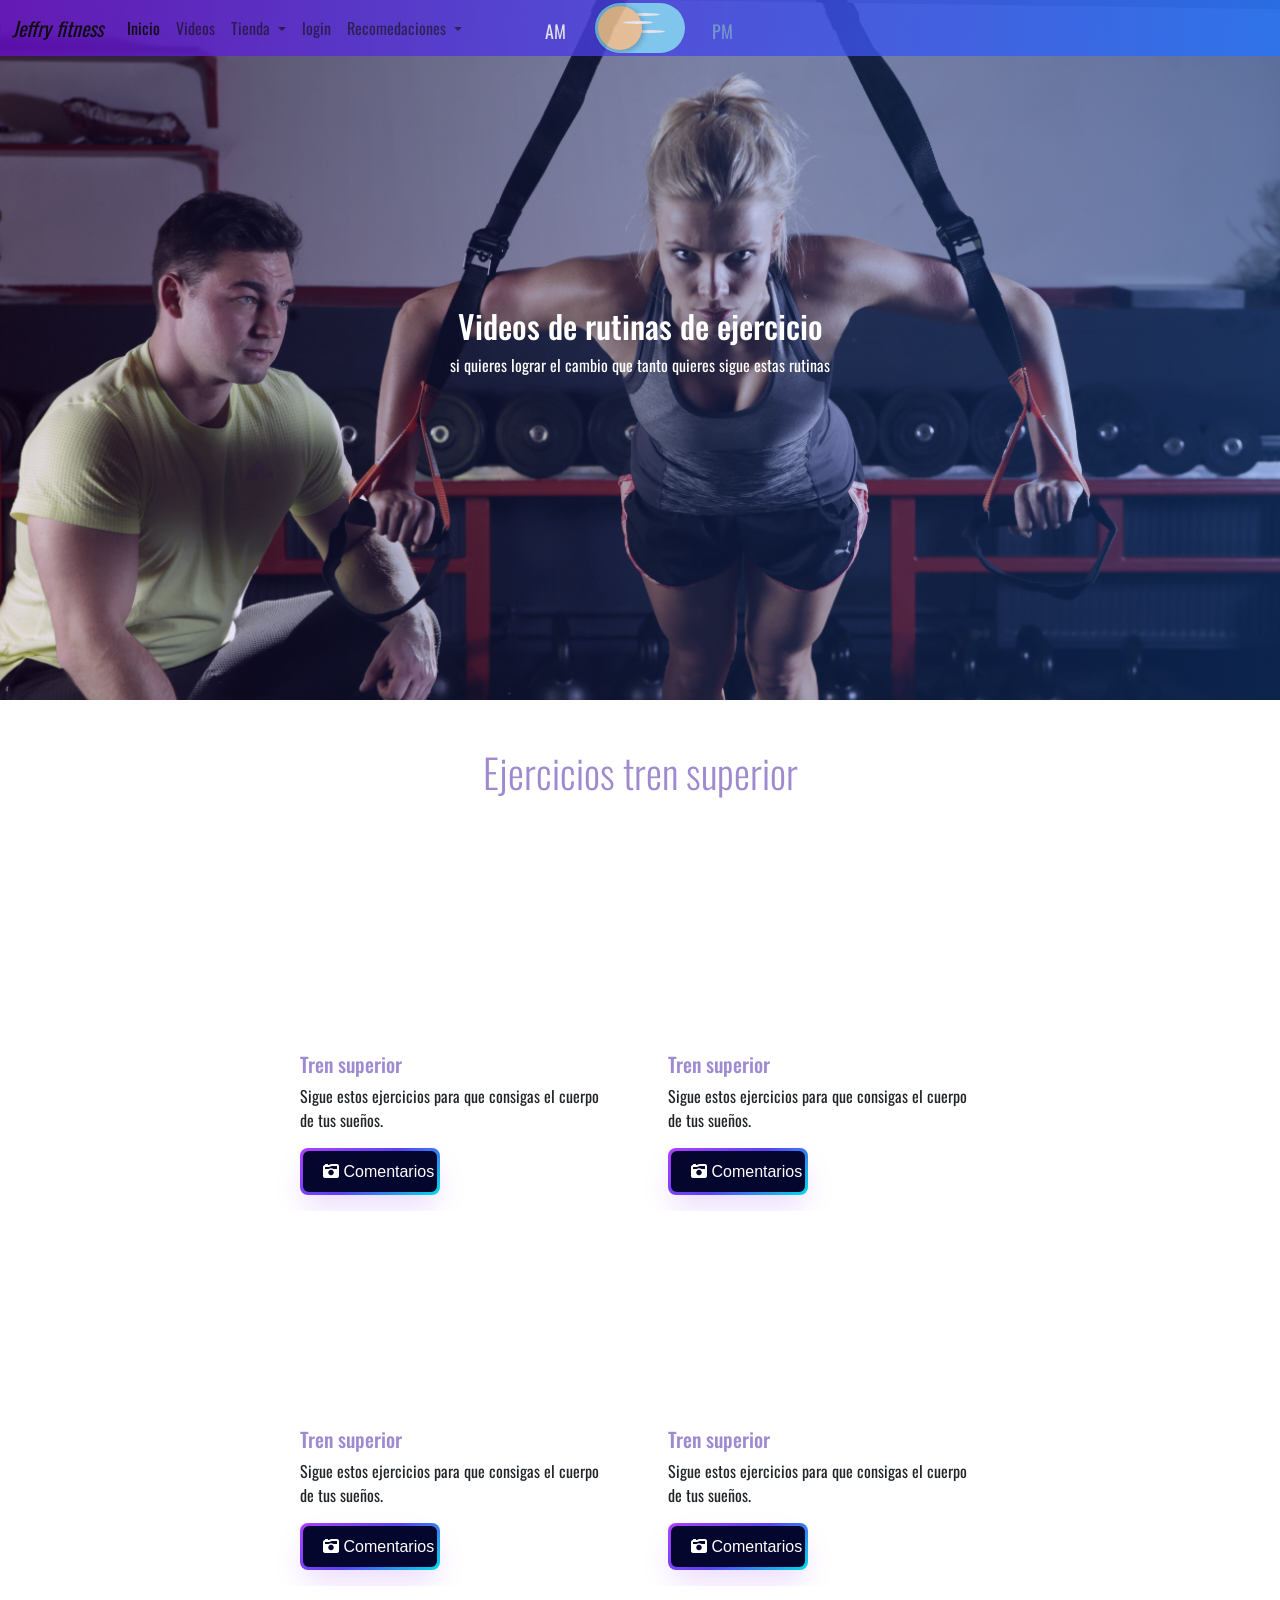
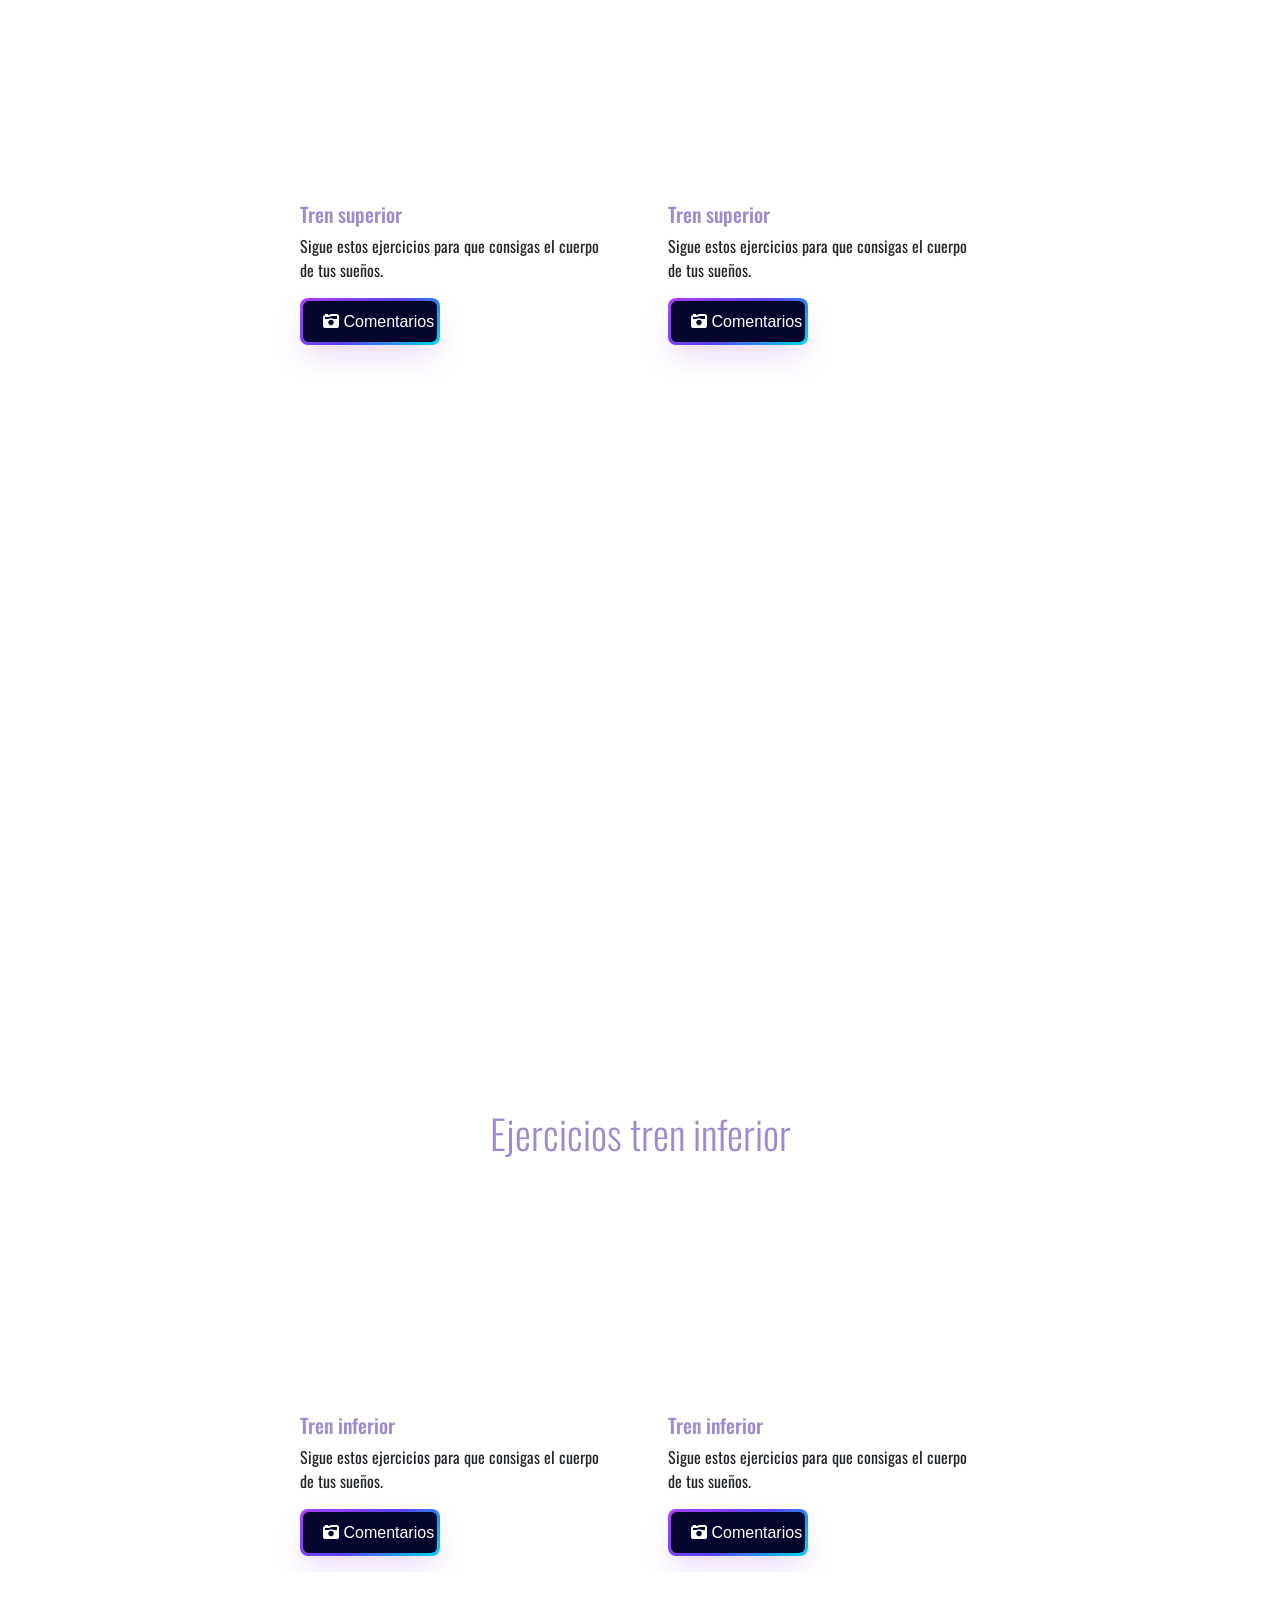
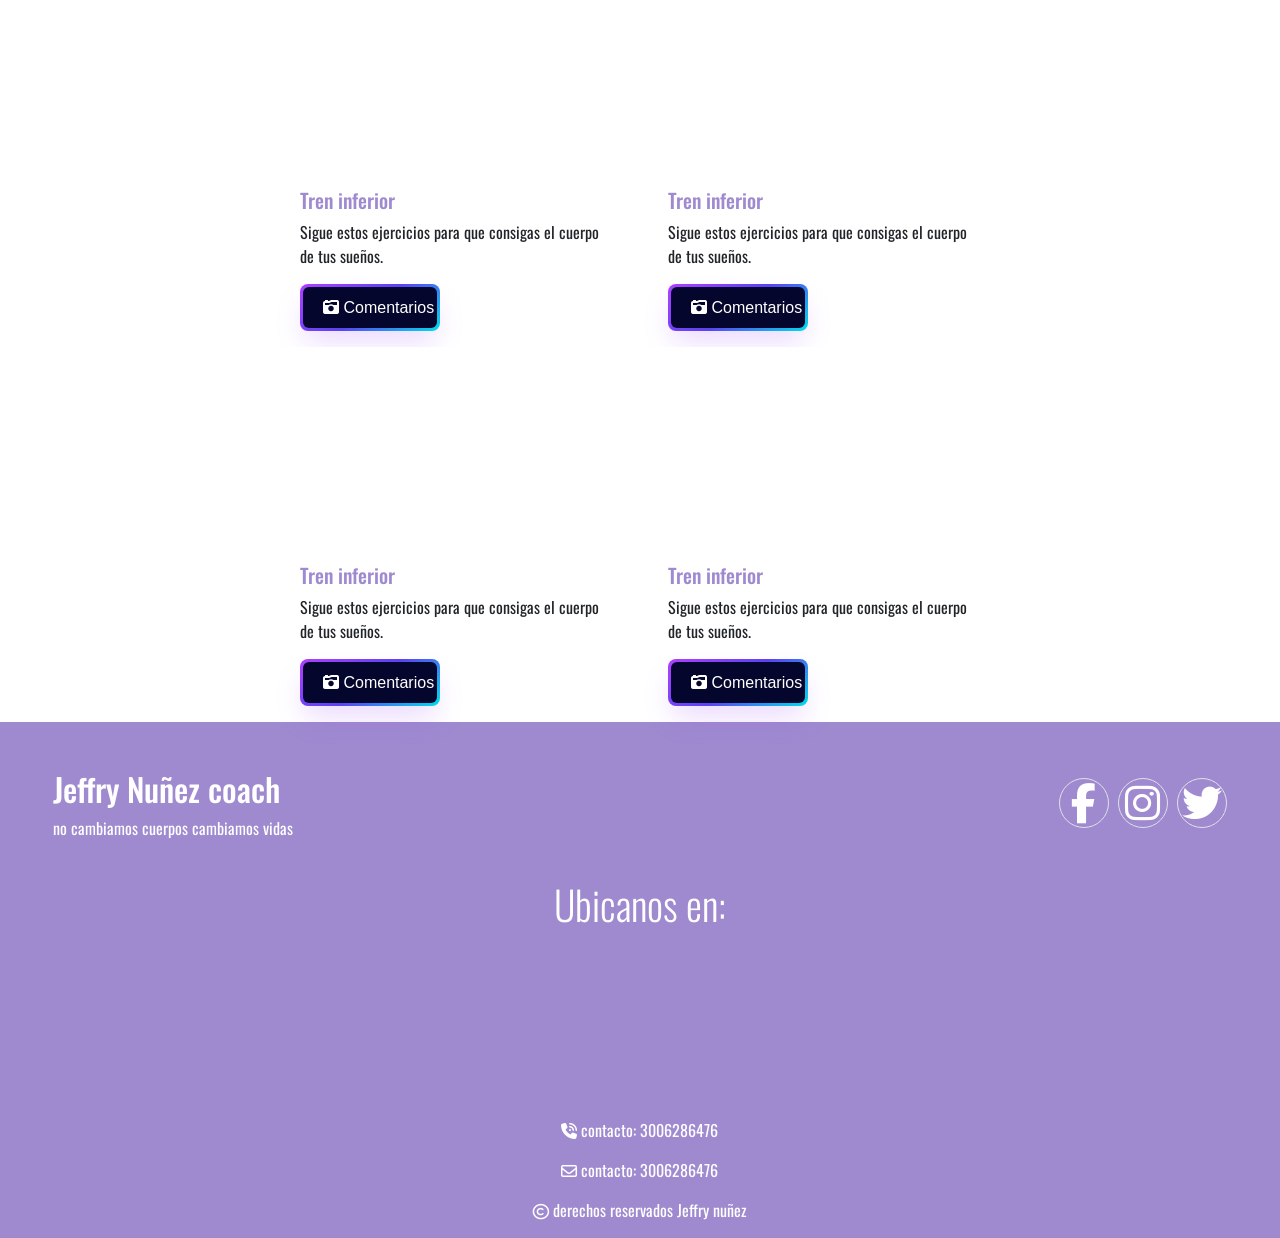
<file: P_videos.html>
<!doctype html>
<html lang="en">
  <head>
    <meta charset="utf-8">
    <meta name="viewport" content="width=device-width, initial-scale=1">
    <title>Jeffry fitness</title>
    <link href="https://cdn.jsdelivr.net/npm/bootstrap@5.2.2/dist/css/bootstrap.min.css" rel="stylesheet" integrity="sha384-Zenh87qX5JnK2Jl0vWa8Ck2rdkQ2Bzep5IDxbcnCeuOxjzrPF/et3URy9Bv1WTRi" crossorigin="anonymous">
    <link rel="stylesheet" href="css/misestilos.css">
    <link href="https://fonts.googleapis.com/css2?family=Open+Sans:wght@300;400;700&family=Oswald:wght@200;300;400&display=swap" rel="stylesheet">
    <link rel="stylesheet" href="https://cdnjs.cloudflare.com/ajax/libs/font-awesome/6.2.0/css/all.min.css" integrity="sha512-xh6O/CkQoPOWDdYTDqeRdPCVd1SpvCA9XXcUnZS2FmJNp1coAFzvtCN9BmamE+4aHK8yyUHUSCcJHgXloTyT2A==" crossorigin="anonymous" referrerpolicy="no-referrer" />
    <link rel="icon" href="img/icon/icons8-gym-64.png">
    <link rel="stylesheet" href="https://cdnjs.cloudflare.com/ajax/libs/animate.css/4.1.1/animate.min.css">
  </head>
  <body onload="hola();">
    <div class="contenerdor_loader" id="#hola1">
      <div class="position-absolute top-50 start-50 translate-middle">
        <div role="status">
          <img class="ms-4 rotar" src="img/icon/dumbbell (1).png" alt="">
        </div>
        <h2 class="colorblanco pt-3">Cargando...</h2>
      </div>
    </div>
    <nav class="navbar navbar-expand-lg bg-light navFijo">
      <div class="container-fluid">
        <a class="navbar-brand" href="#"><i>Jeffry fitness</i></a>
        <button class="navbar-toggler" type="button" data-bs-toggle="collapse" data-bs-target="#navbarNav" aria-controls="navbarNav" aria-expanded="false" aria-label="Toggle navigation">
          <span class="navbar-toggler-icon"></span>
        </button>
        <div class="collapse navbar-collapse" id="navbarNav">
          <ul class="navbar-nav">
            <li class="nav-item">
              <a class="nav-link active" aria-current="page" href="index.html">Inicio</a>
            </li>
            <li class="nav-item">
              <a class="nav-link" href="P_videos.html">Videos</a>
            </li>
            <li class="nav-item">
              <li class="nav-item dropdown">
                <a class="nav-link dropdown-toggle" href="#" id="navbarDropdownMenuLink" role="button" data-bs-toggle="dropdown" aria-expanded="false">
                  Tienda
                </a>
                <ul class="dropdown-menu fondoCompra mt-2" aria-labelledby="navbarDropdownMenuLink">
                  <li><a type="button" class="btn colorblanco" href="tienda.html">Accesorios</a></li>
                  <li><a type="button" class="btn colorblanco" href="suscripciones.html">Suscripciones</a></li>
                </ul>
              </li>
            </li>
            <li class="nav-item">
              <a class="nav-link" href="login.html">login</a>
            </li>
            <li class="nav-item">
              <li class="nav-item dropdown">
                <a class="nav-link dropdown-toggle" href="#" id="navbarDropdownMenuLink" role="button" data-bs-toggle="dropdown" aria-expanded="false">
                  Recomedaciones
                </a>
                <ul class="dropdown-menu fondoCompra mt-2" aria-labelledby="navbarDropdownMenuLink">
                  <li><button type="button" class="btn colorblanco" id="liveToastBtn">recomendacion 1</button></li>
                  <li><button type="button" class="btn colorblanco" id="liveToastBtn2">recomendacion 2</button></li>
                  <li><button type="button" class="btn colorblanco" id="liveToastBtn3">recomendacion 3</button></li>
                </ul>
              </li>
              <div class="toast-container position-fixed bottom-0 end-0 p-3">
                <div id="liveToast" class="toast" role="alert" aria-live="assertive" aria-atomic="true">
                  <div class="toast-header">
                    <img src="img/icon/dumbbell.png" class="rounded me-2" alt="...">
                    <strong class="me-auto">Haga Ejercicio</strong>
                    <small>El ejercicio alarga tu vida</small>
                    <button type="button" class="btn-close" data-bs-dismiss="toast" aria-label="Close"></button>
                  </div>
                  <div class="toast-body">
                    Si quieres tener el cuerpo de tus sueños haz ejercicios
                  </div>
                </div>
              </div>
              <div class="toast-container position-fixed bottom-0 end-0 p-3">
                <div id="liveToast2" class="toast" role="alert" aria-live="assertive" aria-atomic="true">
                  <div class="toast-header">
                    <img src="img/icon/athlete.png" class="rounded me-2" alt="...">
                    <strong class="me-auto">Aerobicos</strong>
                    <small>Son muy buenos ejercicios</small>
                    <button type="button" class="btn-close" data-bs-dismiss="toast" aria-label="Close"></button>
                  </div>
                  <div class="toast-body">
                    Mejora la resistencia y reduce los infartos
                  </div>
                </div>
              </div>
              <div class="toast-container position-fixed bottom-0 end-0 p-3">
                <div id="liveToast3" class="toast" role="alert" aria-live="assertive" aria-atomic="true">
                  <div class="toast-header">
                    <img src="img/icon/weightlifter.png" class="rounded me-2" alt="...">
                    <strong class="me-auto">Cargas pesadas</strong>
                    <small>Mejora los musculos</small>
                    <button type="button" class="btn-close" data-bs-dismiss="toast" aria-label="Close"></button>
                  </div>
                  <div class="toast-body">
                    hace que el musculo se desgarre y despues se recupere
                  </div>
                </div>
              </div>
            </li>
          </ul>
        </div>
      </div>
      <div class="toggleWrapper">
        <input type="checkbox" class="dn" id="dn">
        <label for="dn" class="toggle">
            <span class="toggle__handler">
                <span class="crater crater--1"></span>
                <span class="crater crater--2"></span>
                <span class="crater crater--3"></span>
            </span>
            <span class="star star--1"></span>
            <span class="star star--2"></span>
            <span class="star star--3"></span>
            <span class="star star--4"></span>
            <span class="star star--5"></span>
            <span class="star star--6"></span>
        </label>
    </div>
    </nav>
    <div class="header_videos position-relative ">
        <div class="position-absolute top-50 start-50 translate-middle text-center">
            <h2>Videos de rutinas de ejercicio</h2>
            <p>si quieres lograr el cambio que tanto quieres sigue estas rutinas</p>
        </div>
    </div>
    <br>
    <br>
    <div class=" col-lg-12 col-md-12 col-sm-12">
      <h2 class="subtitulo">Ejercicios tren superior</h2>
    </div>
    <div class="row col-lg-10 col-md-10 col-sm-10 d-flex justify-content-center mx-auto">
      <div class="card col col-lg-4 col-md-6 col-6 sinBordes cartas" id="#cardnegro" >
        <iframe class="videosAlto rounded" src="https://www.youtube.com/embed/g0mkYrRftd4" title="YouTube video player" frameborder="0" allow="accelerometer; autoplay; clipboard-write; encrypted-media; gyroscope; picture-in-picture" allowfullscreen></iframe>
        <div class="card-body">
              <h5 class="card-title sudtitulo_n">Tren superior</h5>
              <p class="card-text">Sigue estos ejercicios para que consigas el cuerpo de tus sueños.</p>
              <button type="button" class="button" data-bs-toggle="modal" data-bs-target="#exampleModal" data-bs-whatever="@mdo"><span class="text Button"><i class="fa-solid fa-camera-retro"></i> Comentarios</span>
              </div>
      </div>
      <div class="card col col-lg-4 col-md-6 col-12  sinBordes cartas" id="#cardnegro1" >
        <iframe class="videosAlto rounded" src="https://www.youtube.com/embed/kBPpl7-q2I8" title="YouTube video player" frameborder="0" allow="accelerometer; autoplay; clipboard-write; encrypted-media; gyroscope; picture-in-picture" allowfullscreen></iframe>
        <div class="card-body">
              <h5 class="card-title sudtitulo_n">Tren superior</h5>
              <p class="card-text">Sigue estos ejercicios para que consigas el cuerpo de tus sueños.</p>
              <button type="button" class="button" data-bs-toggle="modal" data-bs-target="#exampleModal" data-bs-whatever="@mdo"><span class="text Button"><i class="fa-solid fa-camera-retro"></i> Comentarios</span>
              </div>
      </div>
      <div class="card col col-lg-4 col-md-6 col-6 sinBordes cartas"id="#cardnegro2" >
        <iframe class="videosAlto rounded" src="https://www.youtube.com/embed/R-d_tPB_NOE" title="YouTube video player" frameborder="0" allow="accelerometer; autoplay; clipboard-write; encrypted-media; gyroscope; picture-in-picture" allowfullscreen></iframe>
        <div class="card-body">
              <h5 class="card-title sudtitulo_n">Tren superior</h5>
              <p class="card-text">Sigue estos ejercicios para que consigas el cuerpo de tus sueños.</p>
              <button type="button" class="button" data-bs-toggle="modal" data-bs-target="#exampleModal" data-bs-whatever="@mdo"><span class="text Button"><i class="fa-solid fa-camera-retro"></i> Comentarios</span>
              </div>
      </div>
      <div class="card col col-lg-4 col-md-6 col-6 sinBordes cartas" id="#cardnegro3" >
        <iframe class="videosAlto rounded" src="https://www.youtube.com/embed/5xayoZbs9Aw" title="YouTube video player" frameborder="0" allow="accelerometer; autoplay; clipboard-write; encrypted-media; gyroscope; picture-in-picture" allowfullscreen></iframe>
        <div class="card-body">
              <h5 class="card-title sudtitulo_n">Tren superior</h5>
              <p class="card-text">Sigue estos ejercicios para que consigas el cuerpo de tus sueños.</p>
              <button type="button" class="button" data-bs-toggle="modal" data-bs-target="#exampleModal" data-bs-whatever="@mdo"><span class="text Button"><i class="fa-solid fa-camera-retro"></i> Comentarios</span>
              </div>
      </div>
      <div class="card col col-lg-4 col-md-6 col-6  sinBordes cartas" id="#cardnegro4" >
        <iframe class="videosAlto rounded" src="https://www.youtube.com/embed/5KFip7TxOiw" title="YouTube video player" frameborder="0" allow="accelerometer; autoplay; clipboard-write; encrypted-media; gyroscope; picture-in-picture" allowfullscreen></iframe>
        <div class="card-body">
              <h5 class="card-title sudtitulo_n">Tren superior</h5>
              <p class="card-text">Sigue estos ejercicios para que consigas el cuerpo de tus sueños.</p>
              <button type="button" class="button" data-bs-toggle="modal" data-bs-target="#exampleModal" data-bs-whatever="@mdo"><span class="text Button"><i class="fa-solid fa-camera-retro"></i> Comentarios</span>
              </div>
      </div>
      <div class="card col col-lg-4 col-md-6 col-6  sinBordes cartas" id="#cardnegro5" >
        <iframe class="videosAlto rounded" src="https://www.youtube.com/embed/F_YFl4L6t14" title="YouTube video player" frameborder="0" allow="accelerometer; autoplay; clipboard-write; encrypted-media; gyroscope; picture-in-picture" allowfullscreen></iframe>
        <div class="card-body">
              <h5 class="card-title sudtitulo_n">Tren superior</h5>
              <p class="card-text">Sigue estos ejercicios para que consigas el cuerpo de tus sueños.</p>
              <button type="button" class="button" data-bs-toggle="modal" data-bs-target="#exampleModal" data-bs-whatever="@mdo"><span class="text Button"><i class="fa-solid fa-camera-retro"></i> Comentarios</span>
              </div>
      </div>
    </div>
    <div class="header_videos2 position-relative ">
        <div class="position-absolute top-50 start-50 translate-middle ">
            <h2>Videos de rutinas de ejercicio</h2>
            <p>si quieres lograr el cambio que tanto quieres sigue estas rutinas</p>
        </div>
    </div>
    <br>
    <br>
    <div class=" col-lg-12 col-md-12 col-sm-12">
      <h2 class="subtitulo">Ejercicios tren inferior</h2>
    </div>
    <div class="row col-lg-10 col-md-10 col-sm-10 d-flex justify-content-center mx-auto">
      <div class="card col col-lg-4 col-md-6 col-6 sinBordes cartas" id="#cardnegro6" >
        <iframe class="videosAlto rounded" src="https://www.youtube.com/embed/AAmqVQujJYc" title="YouTube video player" frameborder="0" allow="accelerometer; autoplay; clipboard-write; encrypted-media; gyroscope; picture-in-picture" allowfullscreen></iframe>
        <div class="card-body">
              <h5 class="card-title sudtitulo_n">Tren inferior</h5>
              <p class="card-text">Sigue estos ejercicios para que consigas el cuerpo de tus sueños.</p>
              <button type="button" class="button" data-bs-toggle="modal" data-bs-target="#exampleModal" data-bs-whatever="@mdo"><span class="text Button"><i class="fa-solid fa-camera-retro"></i> Comentarios</span>
            </div>
      </div>
      <div class="card col col-lg-4 col-md-6 col-12  sinBordes cartas" id="#cardnegro7" >
        <iframe class="videosAlto rounded" src="https://www.youtube.com/embed/qR6qa9_4Xj0" title="YouTube video player" frameborder="0" allow="accelerometer; autoplay; clipboard-write; encrypted-media; gyroscope; picture-in-picture" allowfullscreen></iframe>
        <div class="card-body">
              <h5 class="card-title sudtitulo_n">Tren inferior</h5>
              <p class="card-text">Sigue estos ejercicios para que consigas el cuerpo de tus sueños.</p>
              <button type="button" class="button" data-bs-toggle="modal" data-bs-target="#exampleModal" data-bs-whatever="@mdo"><span class="text Button"><i class="fa-solid fa-camera-retro"></i> Comentarios</span>
              </div>
      </div>
      <div class="card col col-lg-4 col-md-6 col-6 sinBordes cartas" id="#cardnegro8" >
        <iframe class="videosAlto rounded" src="https://www.youtube.com/embed/i7sjis-jtyI" title="YouTube video player" frameborder="0" allow="accelerometer; autoplay; clipboard-write; encrypted-media; gyroscope; picture-in-picture" allowfullscreen></iframe>
        <div class="card-body">
              <h5 class="card-title sudtitulo_n">Tren inferior</h5>
              <p class="card-text">Sigue estos ejercicios para que consigas el cuerpo de tus sueños.</p>
              <button type="button" class="button" data-bs-toggle="modal" data-bs-target="#exampleModal" data-bs-whatever="@mdo"><span class="text Button"><i class="fa-solid fa-camera-retro"></i> Comentarios</span>
              </div>
      </div>
      <div class="card col col-lg-4 col-md-6 col-6 sinBordes cartas" id="#cardnegro9" >
        <iframe class="videosAlto rounded" src="https://www.youtube.com/embed/KFss8oZvc58" title="YouTube video player" frameborder="0" allow="accelerometer; autoplay; clipboard-write; encrypted-media; gyroscope; picture-in-picture" allowfullscreen></iframe>
        <div class="card-body">
              <h5 class="card-title sudtitulo_n">Tren inferior</h5>
              <p class="card-text">Sigue estos ejercicios para que consigas el cuerpo de tus sueños.</p>
              <button type="button" class="button" data-bs-toggle="modal" data-bs-target="#exampleModal" data-bs-whatever="@mdo"><span class="text Button"><i class="fa-solid fa-camera-retro"></i> Comentarios</span>
              </div>
      </div>
      <div class="card col col-lg-4 col-md-6 col-6  sinBordes cartas" id="#cardnegro10" >
        <iframe class="videosAlto rounded" src="https://www.youtube.com/embed/XDSlVIKmDhI" title="YouTube video player" frameborder="0" allow="accelerometer; autoplay; clipboard-write; encrypted-media; gyroscope; picture-in-picture" allowfullscreen></iframe>
        <div class="card-body">
              <h5 class="card-title sudtitulo_n">Tren inferior</h5>
              <p class="card-text">Sigue estos ejercicios para que consigas el cuerpo de tus sueños.</p>
              <button type="button" class="button" data-bs-toggle="modal" data-bs-target="#exampleModal" data-bs-whatever="@mdo"><span class="text Button"><i class="fa-solid fa-camera-retro"></i> Comentarios</span>
              </div>
      </div>
      <div class="card col col-lg-4 col-md-6 col-6  sinBordes cartas" id="#cardnegro11" >
        <iframe class="videosAlto rounded" src="https://www.youtube.com/embed/G1MbcTZw85M" title="YouTube video player" frameborder="0" allow="accelerometer; autoplay; clipboard-write; encrypted-media; gyroscope; picture-in-picture" allowfullscreen></iframe>
        <div class="card-body">
              <h5 class="card-title sudtitulo_n">Tren inferior</h5>
              <p class="card-text">Sigue estos ejercicios para que consigas el cuerpo de tus sueños.</p>
              <button type="button" class="button" data-bs-toggle="modal" data-bs-target="#exampleModal" data-bs-whatever="@mdo"><span class="text Button"><i class="fa-solid fa-camera-retro"></i> Comentarios</span>
              </div>
      </div>
  </div>
  <!-- Modal -->
  <div class="animate__animated animate__backInUp modal fade mt-5 colorblanco" id="exampleModal" tabindex="-1" aria-labelledby="exampleModalLabel" aria-hidden="true">
    <div class="modal-dialog">
      <div class="modal-content fondoBody">
        <div class="modal-header">
          <h1 class="fs-5" id="exampleModalLabel">Deja tu comentario</h1>
          <button type="button" class="btn-close" data-bs-dismiss="modal" aria-label="Close"></button>
        </div>
        <div class="modal-body">
          <div class="mb-3">
            <label for="exampleFormControlInput1" class="form-label">Ingresa tu correo</label>
            <input type="email" class="form-control" id="exampleFormControlInput1" placeholder="manoli43@gmail.com">
          </div>
          <div class="mb-3">
            <label for="exampleFormControlTextarea1" class="form-label">comentario</label>
            <textarea class="form-control" id="exampleFormControlTextarea1" rows="3"></textarea>
          </div>
        </div>
        <div class="modal-footer">
        </div>
      </div>
    </div>
  </div>
    <div class="d-flex justify-content-center miFouter miFoutercontenido pt-5 pb-4">
      <div class="col-lg-6 col-md-5 col-sm-7 ">
        <h2>Jeffry Nuñez coach</h2>
        <p>no cambiamos cuerpos cambiamos vidas</p>
      </div>
      <div class="col-lg-5 col-md-6 col-sm-4 text-end fs-1">
        <i class="fa-brands iconos fa-facebook-f rounded-circle border"></i>
        <i class="fa-brands iconos fa-instagram rounded-circle border"></i>
        <i class="fa-brands iconos fa-twitter rounded-circle border"></i>
      </div>
    </div>
    <div class="miFouter">
      <h2 class="subtituloFouter" >Ubicanos en:</h2>
      <div class="row col-lg-11 col-md-11 col-sm-11 d-flex justify-content-center mx-auto text-center">
        <iframe src="https://www.google.com/maps/embed?pb=!1m18!1m12!1m3!1d3975.7411913059154!2d-75.70244388573674!3d4.81444124200255!2m3!1f0!2f0!3f0!3m2!1i1024!2i768!4f13.1!3m3!1m2!1s0x8e38874fecb5c80d%3A0xe2ea252ec17f3dd7!2sSENA!5e0!3m2!1sen!2sco!4v1666447996458!5m2!1sen!2sco" allowfullscreen="" loading="lazy" referrerpolicy="no-referrer-when-downgrade"></iframe>
        <p><i class="fa-solid fa-phone-volume"></i> contacto: 3006286476</p>
        <p><i class="fa-regular fa-envelope"></i> contacto: 3006286476</p>
        <p><i class="fa-regular fa-copyright"></i> derechos reservados Jeffry nuñez</p>
      </div>
    </div>
    <script src="https://cdn.jsdelivr.net/npm/bootstrap@5.2.2/dist/js/bootstrap.bundle.min.js" integrity="sha384-OERcA2EqjJCMA+/3y+gxIOqMEjwtxJY7qPCqsdltbNJuaOe923+mo//f6V8Qbsw3" crossorigin="anonymous"></script>
    <script src="js/index.js"></script>
  </body>
</html>
</file>
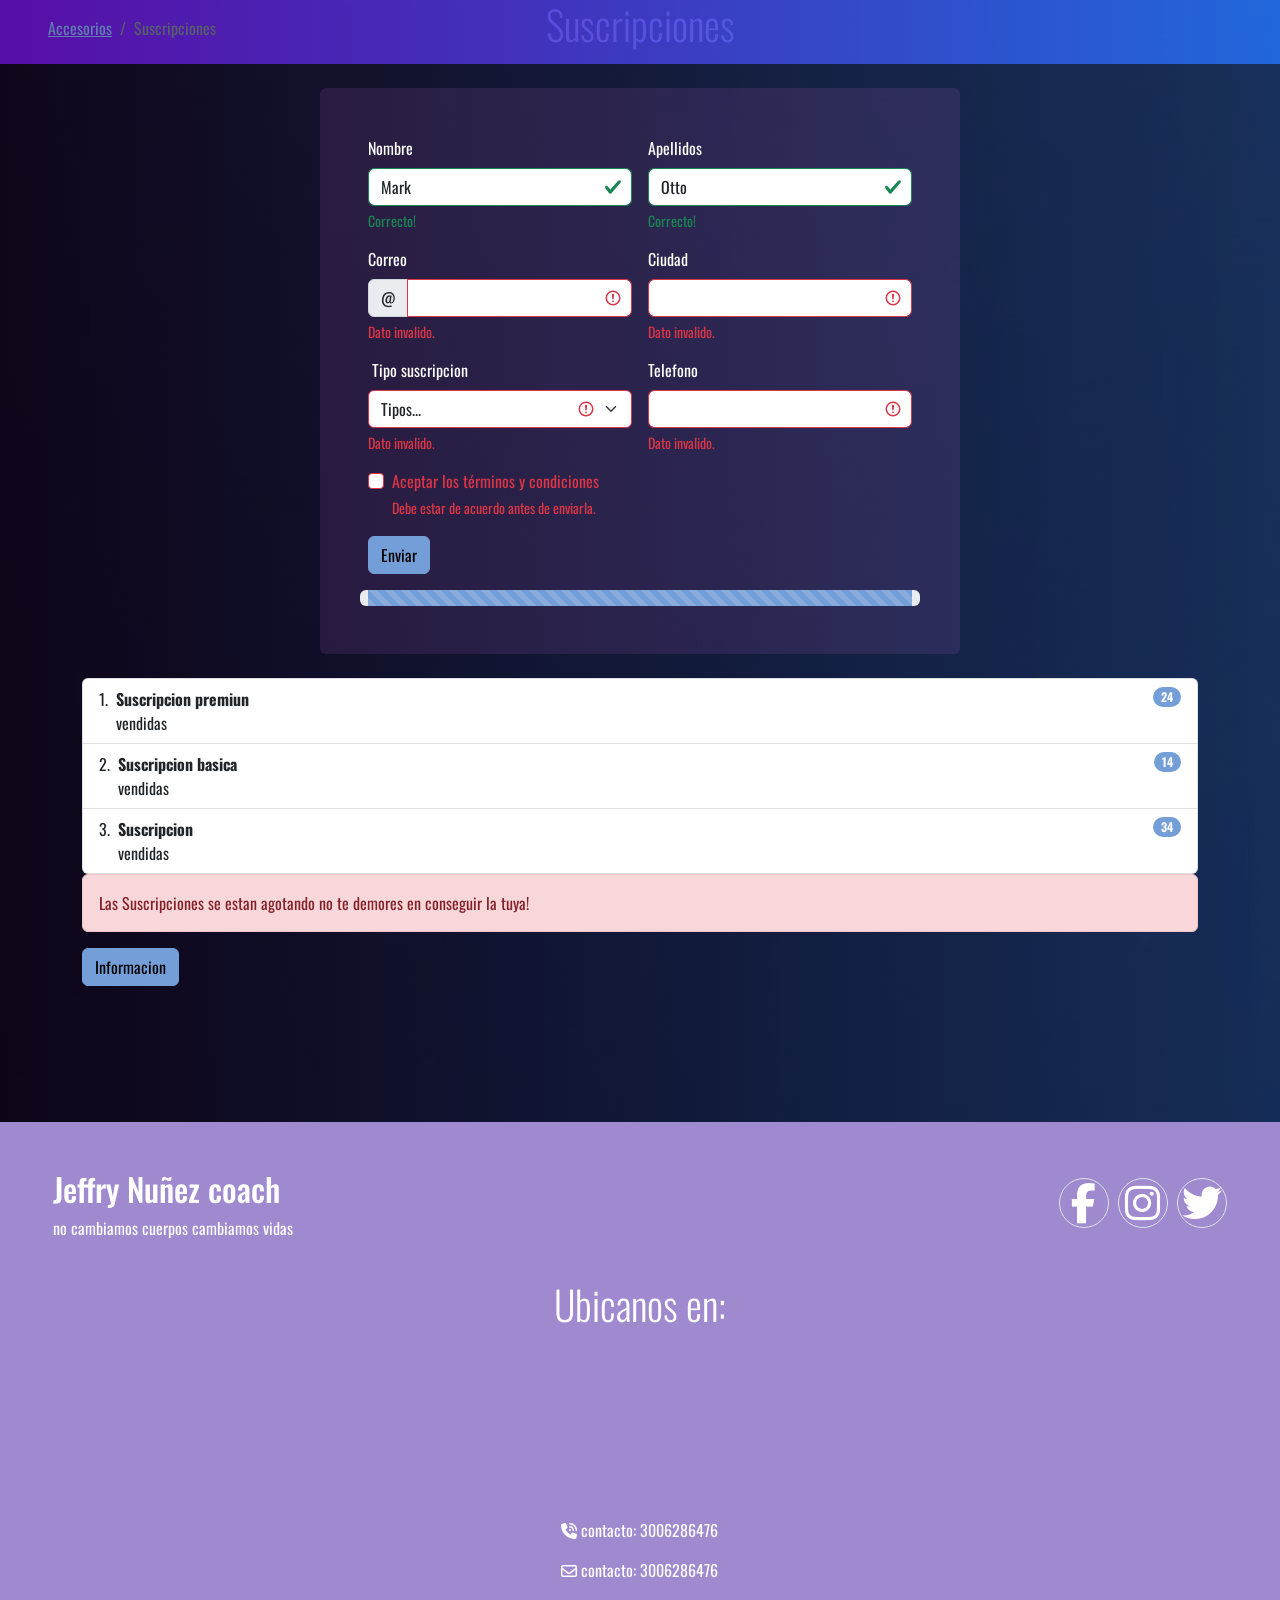
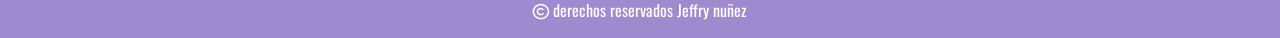
<file: suscripciones.html>
<!doctype html>
<html lang="en">
  <head>
    <meta charset="utf-8">
    <meta name="viewport" content="width=device-width, initial-scale=1">
    <title>Jeffry fitness</title>
    <link rel="stylesheet" href="scss/custom.css">
    <link rel="stylesheet" href="css/misestilos.css">
    <link href="https://fonts.googleapis.com/css2?family=Open+Sans:wght@300;400;700&family=Oswald:wght@200;300;400&display=swap" rel="stylesheet">
    <link rel="stylesheet" href="https://cdnjs.cloudflare.com/ajax/libs/font-awesome/6.2.0/css/all.min.css" integrity="sha512-xh6O/CkQoPOWDdYTDqeRdPCVd1SpvCA9XXcUnZS2FmJNp1coAFzvtCN9BmamE+4aHK8yyUHUSCcJHgXloTyT2A==" crossorigin="anonymous" referrerpolicy="no-referrer" />
  </head>
  <body onload="hola();" class="slider3">
    <div class="contenerdor_loader" id="#hola1">
      <div class="position-absolute top-50 start-50 translate-middle">
        <div role="status">
          <img class="ms-4 rotar" src="img/icon/dumbbell (1).png" alt="">
        </div>
        <h2 class="colorblanco pt-3">Cargando...</h2>
      </div>
    </div>
    <nav class="navbar navbar-expand-lg bg-light navFijo" aria-label="breadcrumb">
        <ol class="breadcrumb ms-5 mt-2 ">
          <li class="breadcrumb-item sinBordes"><a href="tienda.html">Accesorios</a></li>
          <li class="breadcrumb-item active " aria-current="page">Suscripciones</li>
        </ol>
      </nav>
      <div class=" col-lg-12 col-md-12 col-sm-12">
        <h2 class="subtitulo">Suscripciones</h2>
    </div>
      <div class="col-6 mx-auto fondoForm p-5 redunded mb-4 rounded">
        <form class="row g-3 colorblanco">
            <div class="col-md-6">
              <label for="validationServer01" class="form-label">Nombre</label>
              <input type="text" class="form-control is-valid" id="validationServer01" value="Mark" required>
              <div class="valid-feedback">
                Correcto!
              </div>
            </div>
            <div class="col-md-6">
              <label for="validationServer02" class="form-label">Apellidos</label>
              <input type="text" class="form-control is-valid" id="validationServer02" value="Otto" required>
              <div class="valid-feedback">
                Correcto!
              </div>
            </div>
            <div class="col-md-6">
              <label for="validationServerUsername" class="form-label">Correo</label>
              <div class="input-group has-validation">
                <span class="input-group-text" id="inputGroupPrepend3">@</span>
                <input type="text" class="form-control is-invalid" id="validationServerUsername" aria-describedby="inputGroupPrepend3 validationServerUsernameFeedback" required>
                <div id="validationServerUsernameFeedback" class="invalid-feedback">
                  Dato invalido.
                </div>
              </div>
            </div>
            <div class="col-md-6">
              <label for="validationServer03" class="form-label">Ciudad</label>
              <input type="text" class="form-control is-invalid" id="validationServer03" aria-describedby="validationServer03Feedback" required>
              <div id="validationServer03Feedback" class="invalid-feedback">
                Dato invalido.
              </div>
            </div>
            <div class="col-md-6">
              <label for="validationServer04" class="form-label"></label>
              <label for="validationServer05" class="form-label">Tipo suscripcion</label>
              <select class="form-select is-invalid" id="validationServer04" aria-describedby="validationServer04Feedback" required>
                <option selected disabled value="">Tipos...</option>
                <option>Premiun</option>
                <option>Basica</option>
                <option>semi premiun</option>
                <option>Diamante</option>
              </select>
              <div id="validationServer04Feedback" class="invalid-feedback">
                Dato invalido.
              </div>
            </div>
            <div class="col-md-6">
              <label for="validationServer05" class="form-label">Telefono</label>
              <input type="text" class="form-control is-invalid" id="validationServer05" aria-describedby="validationServer05Feedback" required>
              <div id="validationServer05Feedback" class="invalid-feedback">
                Dato invalido.
              </div>
            </div>
            <div class="col-12">
              <div class="form-check">
                <input class="form-check-input is-invalid" type="checkbox" value="" id="invalidCheck3" aria-describedby="invalidCheck3Feedback" required>
                <label class="form-check-label" for="invalidCheck3">
                  Aceptar los términos y condiciones
                </label>
                <div id="invalidCheck3Feedback" class="invalid-feedback">
                  Debe estar de acuerdo antes de enviarla.
                </div>
              </div>
            </div>
            <div class="col-12">
              <button class="btn btn-primary" type="submit">Enviar</button>
            </div>
            <div class="progress">
              <div class="progress-bar progress-bar-striped bg-primary" role="progressbar" style="width: 100%" aria-valuenow="100" aria-valuemin="0" aria-valuemax="100"></div>
            </div>
          </form>
      </div>
      
      <div class="container">
        <ol class="list-group list-group-numbered">
          <li class="list-group-item d-flex justify-content-between align-items-start">
            <div class="ms-2 me-auto">
              <div class="fw-bold">Suscripcion premiun</div>
              vendidas
            </div>
            <span class="badge bg-primary rounded-pill">24</span>
          </li>
          <li class="list-group-item d-flex justify-content-between align-items-start">
            <div class="ms-2 me-auto">
              <div class="fw-bold">Suscripcion basica</div>
              vendidas
            </div>
            <span class="badge bg-primary rounded-pill">14</span>
          </li>
          <li class="list-group-item d-flex justify-content-between align-items-start">
            <div class="ms-2 me-auto">
              <div class="fw-bold">Suscripcion</div>
              vendidas
            </div>
            <span class="badge bg-primary rounded-pill">34</span>
          </li>
        </ol>
  
        <div class="alert alert-danger" role="alert">
          Las Suscripciones se estan agotando no te demores en conseguir la tuya!
        </div>
  
        <p>
          <button class="btn btn-primary" type="button" data-bs-toggle="collapse" data-bs-target="#collapseWidthExample" aria-expanded="false" aria-controls="collapseWidthExample">
            Informacion
          </button>
        </p>
        <div style="min-height: 120px;">
          <div class="collapse collapse-horizontal" id="collapseWidthExample">
            <div class="card card-body" style="width: 300px;">
              Las suscripcion te ayudaran a obtener todos los beneficios de nuestro servicios ademas de las clases personalizadas. 
            </div>
          </div>
        </div>
      </div>
      
      
    <div class="d-flex justify-content-center miFouter miFoutercontenido pt-5 pb-4">
      <div class="col-lg-6 col-md-5 col-sm-7 ">
        <h2>Jeffry Nuñez coach</h2>
        <p>no cambiamos cuerpos cambiamos vidas</p>
      </div>
      <div class="col-lg-5 col-md-6 col-sm-4 text-end fs-1">
        <i class="fa-brands iconos fa-facebook-f rounded-circle border"></i>
        <i class="fa-brands iconos fa-instagram rounded-circle border"></i>
        <i class="fa-brands iconos fa-twitter rounded-circle border"></i>
      </div>
    </div>
    <div class="miFouter">
      <h2 class="subtituloFouter" >Ubicanos en:</h2>
      <div class="row col-lg-11 col-md-11 col-sm-11 d-flex justify-content-center mx-auto text-center">
        <iframe src="https://www.google.com/maps/embed?pb=!1m18!1m12!1m3!1d3975.7411913059154!2d-75.70244388573674!3d4.81444124200255!2m3!1f0!2f0!3f0!3m2!1i1024!2i768!4f13.1!3m3!1m2!1s0x8e38874fecb5c80d%3A0xe2ea252ec17f3dd7!2sSENA!5e0!3m2!1sen!2sco!4v1666447996458!5m2!1sen!2sco" allowfullscreen="" loading="lazy" referrerpolicy="no-referrer-when-downgrade"></iframe>
        <p><i class="fa-solid fa-phone-volume"></i> contacto: 3006286476</p>
        <p><i class="fa-regular fa-envelope"></i> contacto: 3006286476</p>
        <p><i class="fa-regular fa-copyright"></i> derechos reservados Jeffry nuñez</p>
      </div>
    </div>
    <script src="https://cdn.jsdelivr.net/npm/bootstrap@5.2.2/dist/js/bootstrap.bundle.min.js" integrity="sha384-OERcA2EqjJCMA+/3y+gxIOqMEjwtxJY7qPCqsdltbNJuaOe923+mo//f6V8Qbsw3" crossorigin="anonymous"></script>
    <script src="js/index.js"></script>
  </body>
</html>
</file>
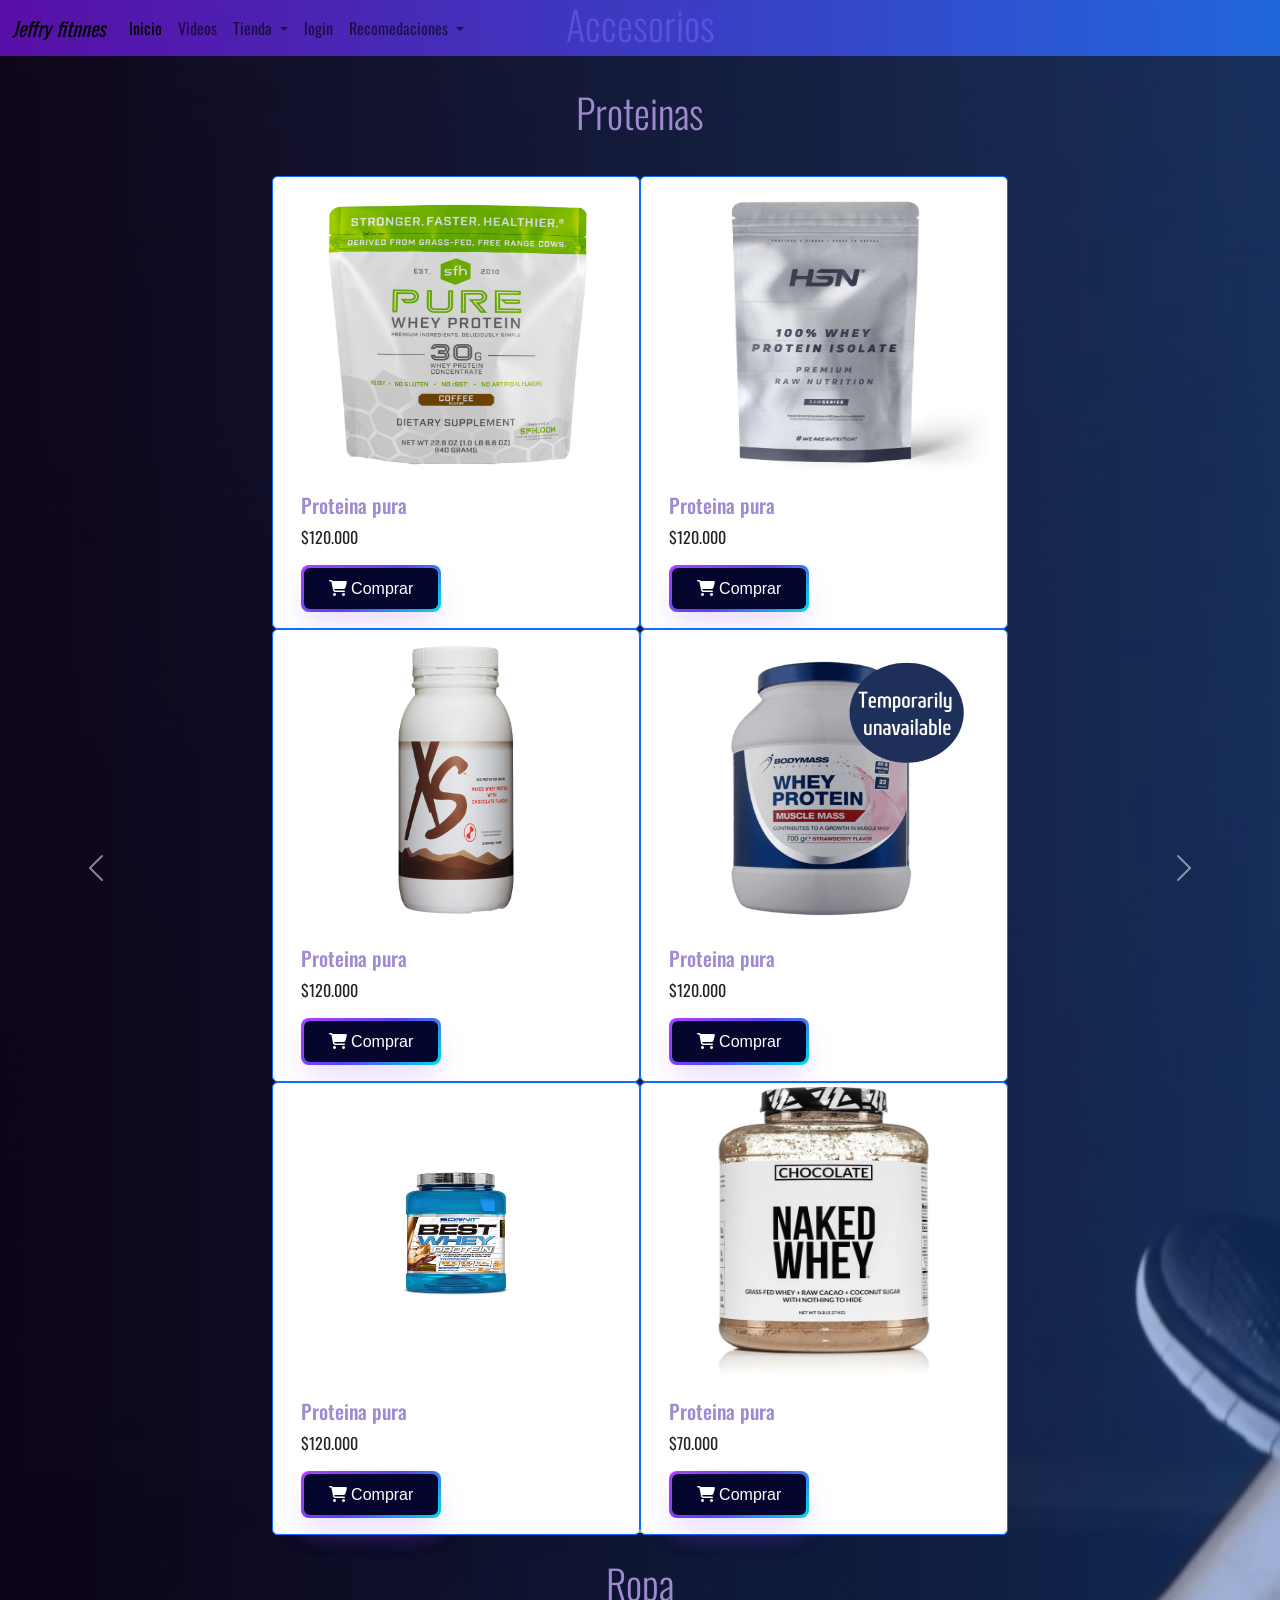
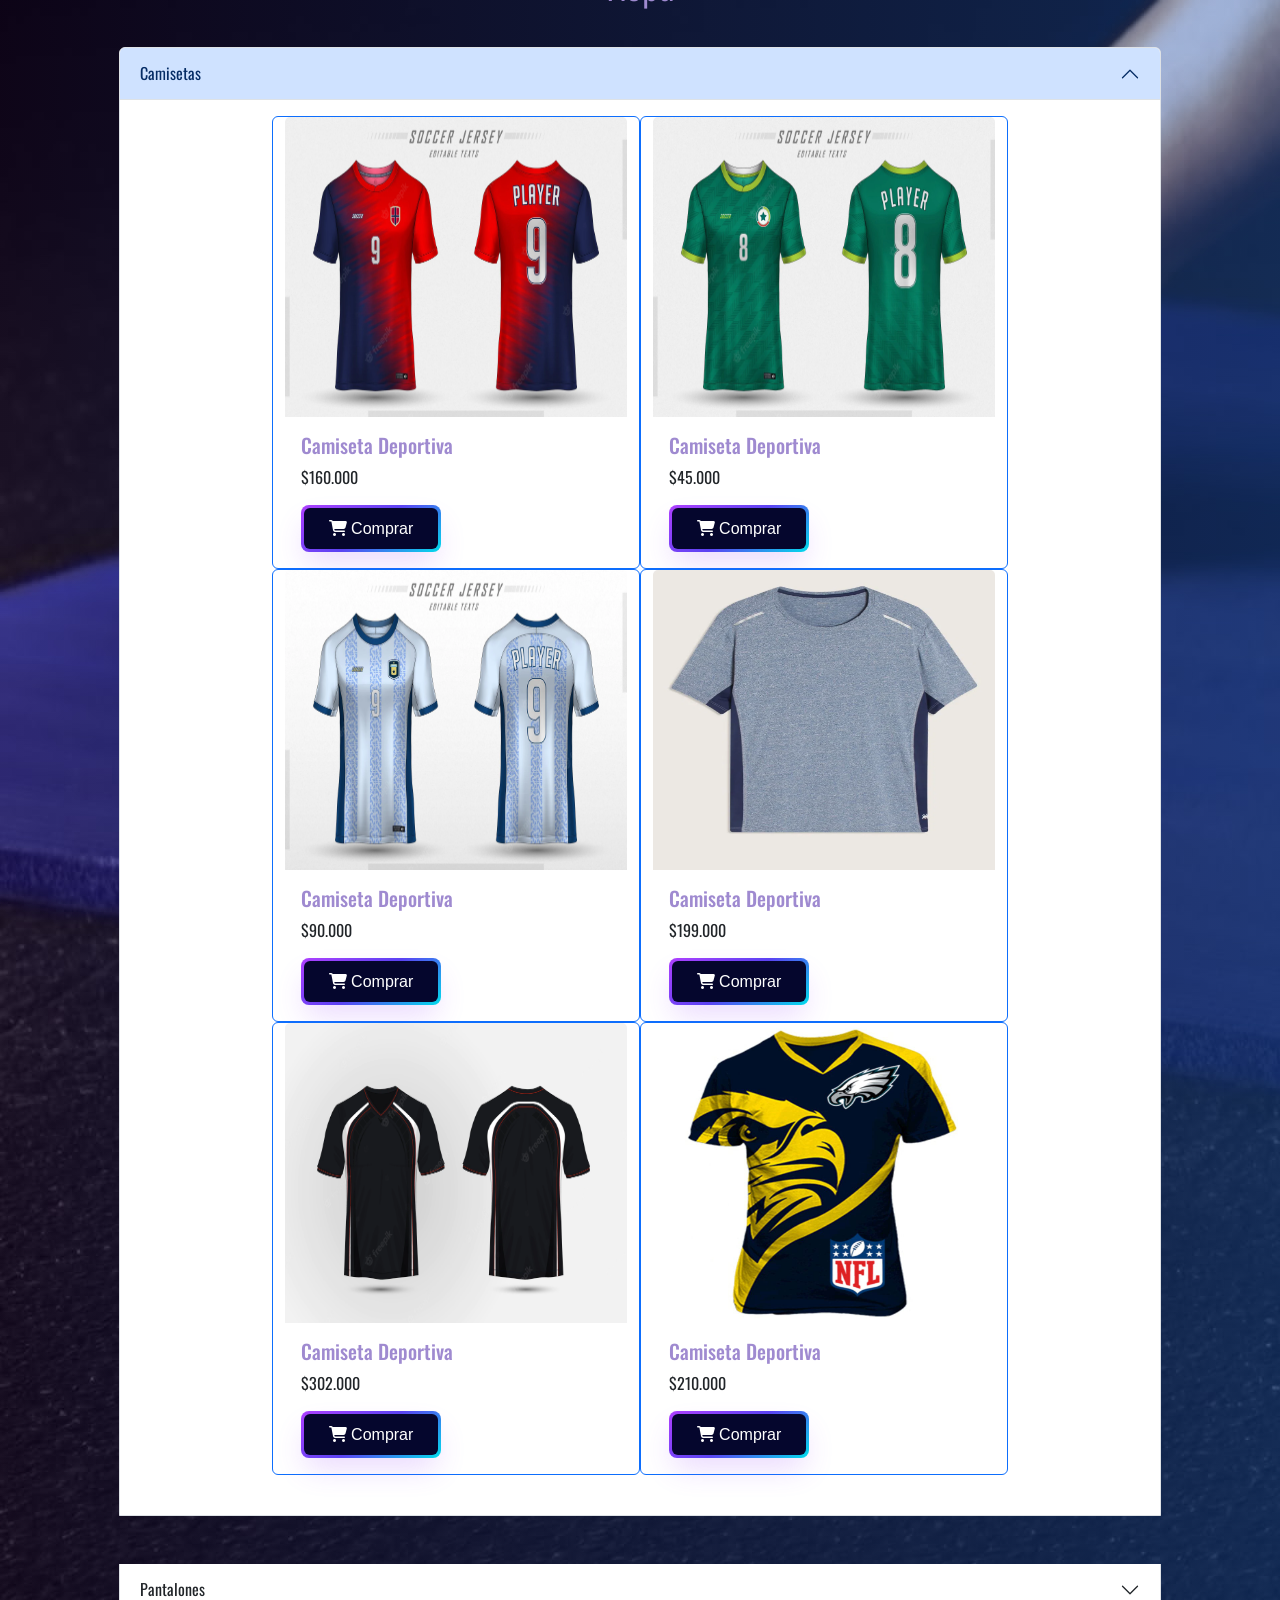
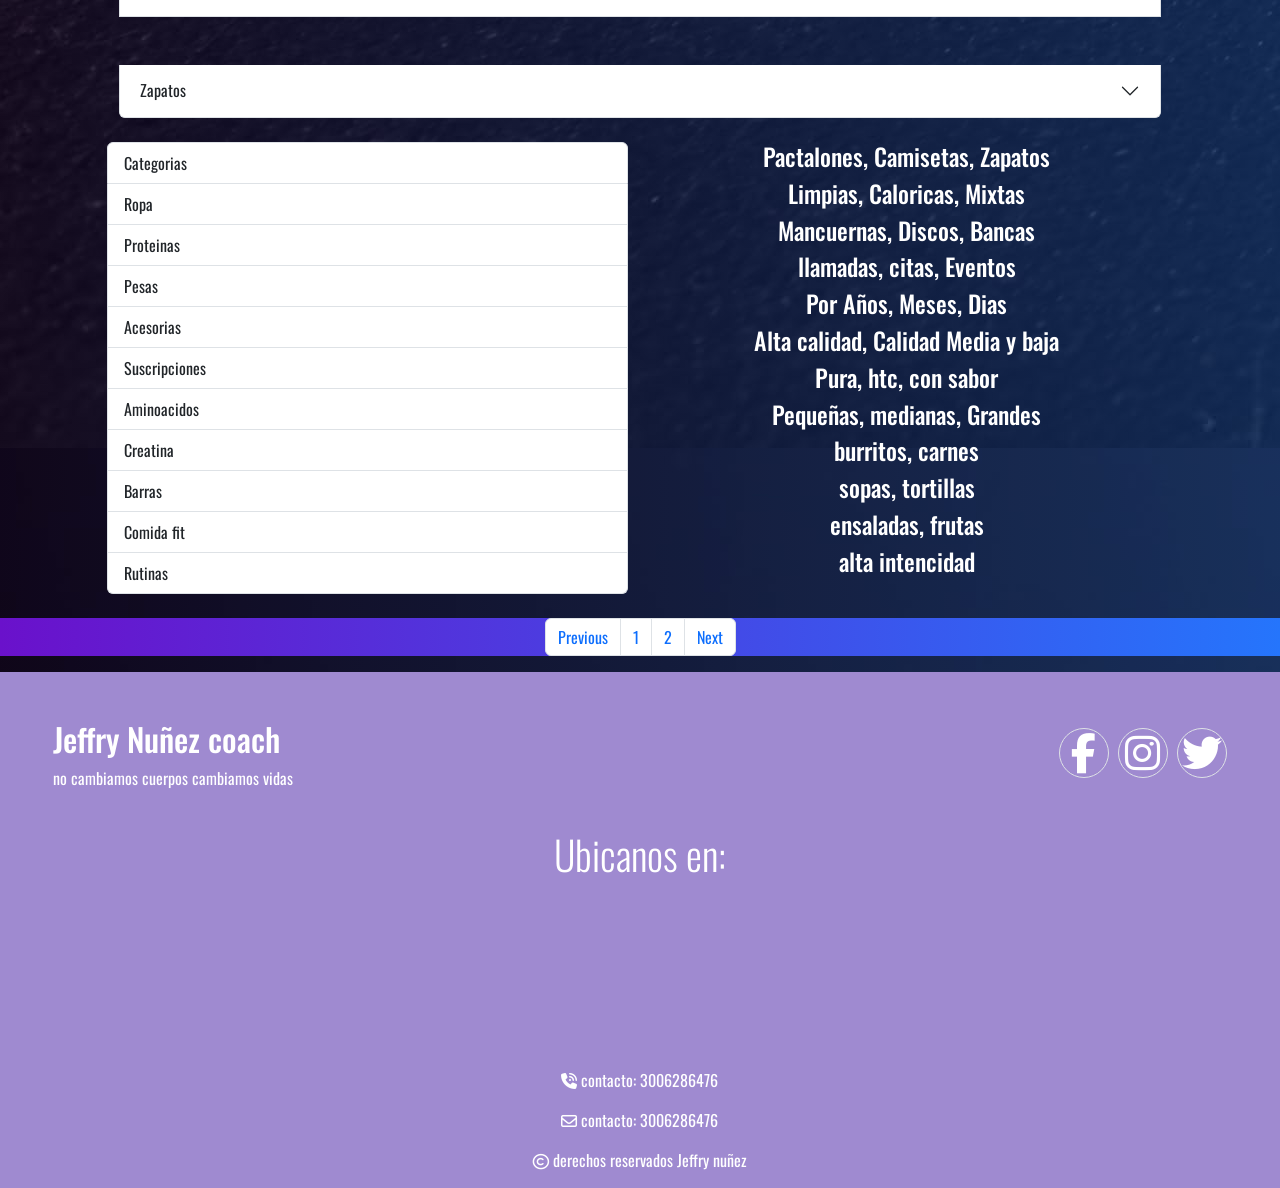
<file: tienda.html>
<!doctype html>
<html lang="en">
  <head>
    <meta charset="utf-8">
    <meta name="viewport" content="width=device-width, initial-scale=1">
    <title>Jeffry fitness</title>
    <link href="https://cdn.jsdelivr.net/npm/bootstrap@5.2.2/dist/css/bootstrap.min.css" rel="stylesheet" integrity="sha384-Zenh87qX5JnK2Jl0vWa8Ck2rdkQ2Bzep5IDxbcnCeuOxjzrPF/et3URy9Bv1WTRi" crossorigin="anonymous">
    <link rel="stylesheet" href="css/misestilos.css">
    <link href="https://fonts.googleapis.com/css2?family=Open+Sans:wght@300;400;700&family=Oswald:wght@200;300;400&display=swap" rel="stylesheet">
    <link rel="stylesheet" href="https://cdnjs.cloudflare.com/ajax/libs/font-awesome/6.2.0/css/all.min.css" integrity="sha512-xh6O/CkQoPOWDdYTDqeRdPCVd1SpvCA9XXcUnZS2FmJNp1coAFzvtCN9BmamE+4aHK8yyUHUSCcJHgXloTyT2A==" crossorigin="anonymous" referrerpolicy="no-referrer" />
    <link rel="icon" href="img/icon/icons8-gym-64.png">
    <link rel="stylesheet" href="https://cdnjs.cloudflare.com/ajax/libs/animate.css/4.1.1/animate.min.css">
  </head>
  <body class="slider3" onload="hola();">
    <div class="contenerdor_loader" id="#hola1">
      <div class="position-absolute top-50 start-50 translate-middle">
        <div role="status">
          <img class="ms-4 rotar" src="img/icon/dumbbell (1).png" alt="">
        </div>
        <h2 class="colorblanco pt-3">Cargando...</h2>
      </div>
    </div>
    <nav class="navbar navbar-expand-lg bg-light navFijo">
      <div class="container-fluid">
        <a class="navbar-brand" href="#"><i>Jeffry fitnnes</i></a>
        <button class="navbar-toggler" type="button" data-bs-toggle="collapse" data-bs-target="#navbarNav" aria-controls="navbarNav" aria-expanded="false" aria-label="Toggle navigation">
          <span class="navbar-toggler-icon"></span>
        </button>
        <div class="collapse navbar-collapse" id="navbarNav">
          <ul class="navbar-nav">
            <li class="nav-item">
              <a class="nav-link active" aria-current="page" href="index.html">Inicio</a>
            </li>
            <li class="nav-item">
              <a class="nav-link" href="P_videos.html">Videos</a>
            </li>
            <li class="nav-item">
              <li class="nav-item dropdown">
                <a class="nav-link dropdown-toggle" href="#" id="navbarDropdownMenuLink" role="button" data-bs-toggle="dropdown" aria-expanded="false">
                  Tienda
                </a>
                <ul class="dropdown-menu fondoCompra mt-2" aria-labelledby="navbarDropdownMenuLink">
                  <li><a type="button" class="btn colorblanco" href="tienda.html">Accesorios</a></li>
                  <li><a type="button" class="btn colorblanco" href="suscripciones.html">Suscripciones</a></li>
                </ul>
              </li>
            </li>
            <li class="nav-item">
              <a class="nav-link" href="login.html">login</a>
            </li>
            <li class="nav-item">
              <li class="nav-item dropdown">
                <a class="nav-link dropdown-toggle" href="#" id="navbarDropdownMenuLink" role="button" data-bs-toggle="dropdown" aria-expanded="false">
                  Recomedaciones
                </a>
                <ul class="dropdown-menu fondoCompra mt-2" aria-labelledby="navbarDropdownMenuLink">
                  <li><button type="button" class="btn colorblanco" id="liveToastBtn">recomendacion 1</button></li>
                  <li><button type="button" class="btn colorblanco" id="liveToastBtn2">recomendacion 2</button></li>
                  <li><button type="button" class="btn colorblanco" id="liveToastBtn3">recomendacion 3</button></li>
                </ul>
              </li>
              <div class="toast-container position-fixed bottom-0 end-0 p-3">
                <div id="liveToast" class="toast" role="alert" aria-live="assertive" aria-atomic="true">
                  <div class="toast-header">
                    <img src="img/icon/dumbbell.png" class="rounded me-2" alt="...">
                    <strong class="me-auto">Haga Ejercicio</strong>
                    <small>El ejercicio alarga tu vida</small>
                    <button type="button" class="btn-close" data-bs-dismiss="toast" aria-label="Close"></button>
                  </div>
                  <div class="toast-body">
                    Si quieres tener el cuerpo de tus sueños haz ejercicios
                  </div>
                </div>
              </div>
              <div class="toast-container position-fixed bottom-0 end-0 p-3">
                <div id="liveToast2" class="toast" role="alert" aria-live="assertive" aria-atomic="true">
                  <div class="toast-header">
                    <img src="img/icon/athlete.png" class="rounded me-2" alt="...">
                    <strong class="me-auto">Aerobicos</strong>
                    <small>Son muy buenos ejercicios</small>
                    <button type="button" class="btn-close" data-bs-dismiss="toast" aria-label="Close"></button>
                  </div>
                  <div class="toast-body">
                    Mejora la resistencia y reduce los infartos
                  </div>
                </div>
              </div>
              <div class="toast-container position-fixed bottom-0 end-0 p-3">
                <div id="liveToast3" class="toast" role="alert" aria-live="assertive" aria-atomic="true">
                  <div class="toast-header">
                    <img src="img/icon/weightlifter.png" class="rounded me-2" alt="...">
                    <strong class="me-auto">Cargas pesadas</strong>
                    <small>Mejora los musculos</small>
                    <button type="button" class="btn-close" data-bs-dismiss="toast" aria-label="Close"></button>
                  </div>
                  <div class="toast-body">
                    hace que el musculo se desgarre y despues se recupere
                  </div>
                </div>
              </div>
            </li>
          </ul>
        </div>
      </div>
    </nav>
    <div class=" col-lg-12 col-md-12 col-sm-12">
        <h2 class="subtitulo">Accesorios</h2>
    </div>
    <div class=" col-lg-12 col-md-12 col-sm-12">
        <h2 class="subtitulo">Proteinas</h2>
    </div>
    <div id="carouselExampleIndicators" class="carousel slide" data-bs-ride="carousel">
        <div class="carousel-indicators">
          <button type="button" data-bs-target="#carouselExampleIndicators" data-bs-slide-to="0" class="active" aria-current="true" aria-label="Slide 1"></button>
          <button type="button" data-bs-target="#carouselExampleIndicators" data-bs-slide-to="1" aria-label="Slide 2"></button>
          <button type="button" data-bs-target="#carouselExampleIndicators" data-bs-slide-to="2" aria-label="Slide 3"></button>
        </div>
        <div class="carousel-inner ">
            <div class="carousel-item active">
                  <div class="row col-lg-10 col-md-10 col-sm-10 d-flex justify-content-center mx-auto mb-4">
                    <div class="card border border-primary col col-lg-4 col-md-6 col-6 sinBordes cartas" ">
                        <img src="img/tienda/proteinas/proteina18.jpg" data-bs-toggle="popover" data-bs-title="GRAN DESCUENTO" data-bs-content="Si pagas con tarjeta recibiras un descuento del 50%" data-bs-trigger="hover focus" class="card-img-top imagenTienda" alt="...">
                        <div class="card-body">
                            <h5 class="card-title sudtitulo_n">Proteina pura</h5>
                            <p class="card-text">$250.000</p>
                            <button type="button" class="button" data-bs-toggle="modal" data-bs-target="#exampleModal" data-bs-whatever="@mdo"><span class="text Button"><i class="fa-solid fa-cart-shopping"></i> Comprar</span>
                            </button>                        </div>
                    </div>
                    <div class="card border border-primary col col-lg-4 col-md-6 col-12  sinBordes cartas" ">
                        <img src="img/tienda/proteinas/proteina1.jpg" data-bs-toggle="popover" data-bs-title="GRAN DESCUENTO" data-bs-content="Si pagas con tarjeta recibiras un descuento del 50%" data-bs-trigger="hover focus" class="card-img-top imagenTienda" alt="...">
                        <div class="card-body">
                            <h5 class="card-title sudtitulo_n">Proteina pura</h5>
                            <p class="card-text">$250.000</p>
                            <button type="button" class="button" data-bs-toggle="modal" data-bs-target="#exampleModal" data-bs-whatever="@mdo"><span class="text Button"><i class="fa-solid fa-cart-shopping"></i> Comprar</span>
                            </button>
                            </div>
                    </div>
                    <div class="card border border-primary col col-lg-4 col-md-6 col-6 sinBordes cartas" ">
                        <img src="img/tienda/proteinas/proteina2.jpg" data-bs-toggle="popover" data-bs-title="GRAN DESCUENTO" data-bs-content="Si pagas con tarjeta recibiras un descuento del 50%" data-bs-trigger="hover focus" class="card-img-top imagenTienda" alt="...">
                        <div class="card-body">
                            <h5 class="card-title sudtitulo_n">Proteina pura</h5>
                            <p class="card-text">$250.000</p>
                            <button type="button" class="button" data-bs-toggle="modal" data-bs-target="#exampleModal" data-bs-whatever="@mdo"><span class="text Button"><i class="fa-solid fa-cart-shopping"></i> Comprar</span>
                            </button>                        </div>
                    </div>
                    <div class="card border border-primary col col-lg-4 col-md-6 col-6 sinBordes cartas" ">
                        <img src="img/tienda/proteinas/proteina3.jpg" data-bs-toggle="popover" data-bs-title="GRAN DESCUENTO" data-bs-content="Si pagas con tarjeta recibiras un descuento del 50%" data-bs-trigger="hover focus" class="card-img-top imagenTienda" alt="...">
                        <div class="card-body">
                            <h5 class="card-title sudtitulo_n">Proteina pura</h5>
                            <p class="card-text">$250.000</p>
                            <button type="button" class="button" data-bs-toggle="modal" data-bs-target="#exampleModal" data-bs-whatever="@mdo"><span class="text Button"><i class="fa-solid fa-cart-shopping"></i> Comprar</span>
                            </button>                        </div>
                    </div>
                    <div class="card border border-primary col col-lg-4 col-md-6 col-6  sinBordes cartas" ">
                        <img src="img/tienda/proteinas/proteina4.jpg" data-bs-toggle="popover" data-bs-title="GRAN DESCUENTO" data-bs-content="Si pagas con tarjeta recibiras un descuento del 50%" data-bs-trigger="hover focus" class="card-img-top imagenTienda" alt="...">
                        <div class="card-body">
                            <h5 class="card-title sudtitulo_n">Proteina pura</h5>
                            <p class="card-text">$250.000</p>
                            <button type="button" class="button" data-bs-toggle="modal" data-bs-target="#exampleModal" data-bs-whatever="@mdo"><span class="text Button"><i class="fa-solid fa-cart-shopping"></i> Comprar</span>
                            </button>                        </div>
                    </div>
                    <div class="card border border-primary col col-lg-4 col-md-6 col-6  sinBordes cartas" ">
                        <img src="img/tienda/proteinas/proteina5.jpg" data-bs-toggle="popover" data-bs-title="GRAN DESCUENTO" data-bs-content="Si pagas con tarjeta recibiras un descuento del 50%" data-bs-trigger="hover focus" class="card-img-top imagenTienda" alt="...">
                        <div class="card-body">
                            <h5 class="card-title sudtitulo_n">Proteina pura</h5>
                            <p class="card-text">$155.000</p>
                            <button type="button" class="button" data-bs-toggle="modal" data-bs-target="#exampleModal" data-bs-whatever="@mdo"><span class="text Button"><i class="fa-solid fa-cart-shopping"></i> Comprar</span>
                            </button>                        </div>
                    </div>
                  </div>
            </div>
            <div class="carousel-item active">
                  <div class="row col-lg-10 col-md-10 col-sm-10 d-flex justify-content-center mx-auto mb-4">
                    <div class="card border border-primary col col-lg-4 col-md-6 col-6 sinBordes cartas" >
                        <img src="img/tienda/proteinas/proteina6.jpg" data-bs-toggle="popover" data-bs-title="GRAN DESCUENTO" data-bs-content="Si pagas con tarjeta recibiras un descuento del 50%" data-bs-trigger="hover focus" class="card-img-top imagenTienda" alt="...">
                        <div class="card-body">
                            <h5 class="card-title sudtitulo_n">Proteina pura</h5>
                            <p class="card-text">$155.000</p>
                            <button type="button" class="button" data-bs-toggle="modal" data-bs-target="#exampleModal" data-bs-whatever="@mdo"><span class="text Button"><i class="fa-solid fa-cart-shopping"></i> Comprar</span>
                            </button>                        </div>
                    </div>
                    <div class="card border border-primary col col-lg-4 col-md-6 col-12  sinBordes cartas" >
                        <img src="img/tienda/proteinas/proteina7.jpg" data-bs-toggle="popover" data-bs-title="GRAN DESCUENTO" data-bs-content="Si pagas con tarjeta recibiras un descuento del 50%" data-bs-trigger="hover focus" class="card-img-top imagenTienda" alt="...">
                        <div class="card-body">
                            <h5 class="card-title sudtitulo_n">Proteina pura</h5>
                            <p class="card-text">$155.000</p>
                            <button type="button" class="button" data-bs-toggle="modal" data-bs-target="#exampleModal" data-bs-whatever="@mdo"><span class="text Button"><i class="fa-solid fa-cart-shopping"></i> Comprar</span>
                            </button>                        </div>
                    </div>
                    <div class="card border border-primary col col-lg-4 col-md-6 col-6 sinBordes cartas" >
                        <img src="img/tienda/proteinas/proteina8.jpg" data-bs-toggle="popover" data-bs-title="GRAN DESCUENTO" data-bs-content="Si pagas con tarjeta recibiras un descuento del 50%" data-bs-trigger="hover focus" class="card-img-top imagenTienda" alt="...">
                        <div class="card-body">
                            <h5 class="card-title sudtitulo_n">Proteina pura</h5>
                            <p class="card-text">$155.000</p>
                            <button type="button" class="button" data-bs-toggle="modal" data-bs-target="#exampleModal" data-bs-whatever="@mdo"><span class="text Button"><i class="fa-solid fa-cart-shopping"></i> Comprar</span>
                            </button>                        </div>
                    </div>
                    <div class="card border border-primary col col-lg-4 col-md-6 col-6 sinBordes cartas" >
                        <img src="img/tienda/proteinas/proteina9.jpg" data-bs-toggle="popover" data-bs-title="GRAN DESCUENTO" data-bs-content="Si pagas con tarjeta recibiras un descuento del 50%" data-bs-trigger="hover focus" class="card-img-top imagenTienda" alt="...">
                        <div class="card-body">
                            <h5 class="card-title sudtitulo_n">Proteina pura</h5>
                            <p class="card-text">$155.000</p>
                            <button type="button" class="button" data-bs-toggle="modal" data-bs-target="#exampleModal" data-bs-whatever="@mdo"><span class="text Button"><i class="fa-solid fa-cart-shopping"></i> Comprar</span>
                            </button>                        </div>
                    </div>
                    <div class="card border border-primary col col-lg-4 col-md-6 col-6  sinBordes cartas" >
                        <img src="img/tienda/proteinas/proteina10.jpg" data-bs-toggle="popover" data-bs-title="GRAN DESCUENTO" data-bs-content="Si pagas con tarjeta recibiras un descuento del 50%" data-bs-trigger="hover focus" class="card-img-top imagenTienda" alt="...">
                        <div class="card-body">
                            <h5 class="card-title sudtitulo_n">Proteina pura</h5>
                            <p class="card-text">$120.000</p>
                            <button type="button" class="button" data-bs-toggle="modal" data-bs-target="#exampleModal" data-bs-whatever="@mdo"><span class="text Button"><i class="fa-solid fa-cart-shopping"></i> Comprar</span>
                            </button>                        </div>
                    </div>
                    <div class="card border border-primary col col-lg-4 col-md-6 col-6  sinBordes cartas" >
                        <img src="img/tienda/proteinas/proteina11.jpg" data-bs-toggle="popover" data-bs-title="GRAN DESCUENTO" data-bs-content="Si pagas con tarjeta recibiras un descuento del 50%" data-bs-trigger="hover focus" class="card-img-top imagenTienda" alt="...">
                        <div class="card-body">
                            <h5 class="card-title sudtitulo_n">Proteina pura</h5>
                            <p class="card-text">$120.000</p>
                            <button type="button" class="button" data-bs-toggle="modal" data-bs-target="#exampleModal" data-bs-whatever="@mdo"><span class="text Button"><i class="fa-solid fa-cart-shopping"></i> Comprar</span>
                            </button>                        </div>
                    </div>
                  </div>
            </div>
            <div class="carousel-item active">
                  <div class="row col-lg-10 col-md-10 col-sm-10 d-flex justify-content-center mx-auto mb-4">
                    <div class="card border border-primary col col-lg-4 col-md-6 col-6 sinBordes cartas" >
                        <img src="img/tienda/proteinas/proteina12.jpg" data-bs-toggle="popover" data-bs-title="GRAN DESCUENTO" data-bs-content="Si pagas con tarjeta recibiras un descuento del 50%" data-bs-trigger="hover focus" class="card-img-top imagenTienda" alt="...">
                        <div class="card-body">
                            <h5 class="card-title sudtitulo_n">Proteina pura</h5>
                            <p class="card-text">$120.000</p>
                            <button type="button" class="button" data-bs-toggle="modal" data-bs-target="#exampleModal" data-bs-whatever="@mdo"><span class="text Button"><i class="fa-solid fa-cart-shopping"></i> Comprar</span>
                            </button>                          </div>
                    </div>
                    <div class="card border border-primary col col-lg-4 col-md-6 col-12  sinBordes cartas" >
                        <img src="img/tienda/proteinas/proteina13.jpg" data-bs-toggle="popover" data-bs-title="GRAN DESCUENTO" data-bs-content="Si pagas con tarjeta recibiras un descuento del 50%" data-bs-trigger="hover focus" class="card-img-top imagenTienda" alt="...">
                        <div class="card-body">
                            <h5 class="card-title sudtitulo_n">Proteina pura</h5>
                            <p class="card-text">$120.000</p>
                            <button type="button" class="button" data-bs-toggle="modal" data-bs-target="#exampleModal" data-bs-whatever="@mdo"><span class="text Button"><i class="fa-solid fa-cart-shopping"></i> Comprar</span>
                            </button>                          </div>
                    </div>
                    <div class="card border border-primary col col-lg-4 col-md-6 col-6 sinBordes cartas" >
                        <img src="img/tienda/proteinas/proteina14.jpg" data-bs-toggle="popover" data-bs-title="GRAN DESCUENTO" data-bs-content="Si pagas con tarjeta recibiras un descuento del 50%" data-bs-trigger="hover focus" class="card-img-top imagenTienda" alt="...">
                        <div class="card-body">
                            <h5 class="card-title sudtitulo_n">Proteina pura</h5>
                            <p class="card-text">$120.000</p>
                            <button type="button" class="button" data-bs-toggle="modal" data-bs-target="#exampleModal" data-bs-whatever="@mdo"><span class="text Button"><i class="fa-solid fa-cart-shopping"></i> Comprar</span>
                            </button>                          </div>
                    </div>
                    <div class="card border border-primary col col-lg-4 col-md-6 col-6 sinBordes cartas" >
                        <img src="img/tienda/proteinas/proteina15.jpg" data-bs-toggle="popover" data-bs-title="GRAN DESCUENTO" data-bs-content="Si pagas con tarjeta recibiras un descuento del 50%" data-bs-trigger="hover focus" class="card-img-top imagenTienda" alt="...">
                        <div class="card-body">
                            <h5 class="card-title sudtitulo_n">Proteina pura</h5>
                            <p class="card-text">$120.000</p>
                            <button type="button" class="button" data-bs-toggle="modal" data-bs-target="#exampleModal" data-bs-whatever="@mdo"><span class="text Button"><i class="fa-solid fa-cart-shopping"></i> Comprar</span>
                            </button>                          </div>
                    </div>
                    <div class="card border border-primary col col-lg-4 col-md-6 col-6  sinBordes cartas" >
                        <img src="img/tienda/proteinas/proteina16.jpg" data-bs-toggle="popover" data-bs-title="GRAN DESCUENTO" data-bs-content="Si pagas con tarjeta recibiras un descuento del 50%" data-bs-trigger="hover focus" class="card-img-top imagenTienda" alt="...">
                        <div class="card-body">
                            <h5 class="card-title sudtitulo_n">Proteina pura</h5>
                            <p class="card-text">$120.000</p>
                            <button type="button" class="button" data-bs-toggle="modal" data-bs-target="#exampleModal" data-bs-whatever="@mdo"><span class="text Button"><i class="fa-solid fa-cart-shopping"></i> Comprar</span>
                            </button>                        </div>
                    </div>
                    <div class="card border border-primary col col-lg-4 col-md-6 col-6  sinBordes cartas" >
                        <img src="img/tienda/proteinas/proteina17.jpg" data-bs-toggle="popover" data-bs-title="GRAN DESCUENTO" data-bs-content="Si pagas con tarjeta recibiras un descuento del 50%" data-bs-trigger="hover focus" class="card-img-top imagenTienda" alt="...">
                        <div class="card-body">
                            <h5 class="card-title sudtitulo_n">Proteina pura</h5>
                            <p class="card-text">$70.000</p>
                            <button type="button" class="button" data-bs-toggle="modal" data-bs-target="#exampleModal" data-bs-whatever="@mdo"><span class="text Button"><i class="fa-solid fa-cart-shopping"></i> Comprar</span>
                            </button>                          
                        </div>
                    </div>
                  </div>
            </div>
        </div>
            <button class="carousel-control-prev" type="button" data-bs-target="#carouselExampleIndicators" data-bs-slide="prev">
            <span class="carousel-control-prev-icon" aria-hidden="true"></span>
            <span class="visually-hidden">Previous</span>
            </button>
            <button class="carousel-control-next" type="button" data-bs-target="#carouselExampleIndicators" data-bs-slide="next">
            <span class="carousel-control-next-icon" aria-hidden="true"></span>
            <span class="visually-hidden">Next</span>
            </button>
    </div>
    <div class=" col-lg-12 col-md-12 col-sm-12">
      <h2 class="subtitulo">Ropa</h2>
    </div>
    <div class="row col-lg-10 col-md-10 col-sm-10 d-flex justify-content-center mx-auto mb-4">
      <div class="accordion" id="accordionPanelsStayOpenExample">
        <div class="accordion-item">
          <h2 class="accordion-header" id="panelsStayOpen-headingOne">
            <button class="accordion-button" type="button" data-bs-toggle="collapse" data-bs-target="#panelsStayOpen-collapseOne" aria-expanded="true" aria-controls="panelsStayOpen-collapseOne">
              Camisetas
            </button>
          </h2>
          <div id="panelsStayOpen-collapseOne" class="accordion-collapse collapse show" aria-labelledby="panelsStayOpen-headingOne">
            <div class="accordion-body">
              <div class="row col-lg-10 col-md-10 col-sm-10 d-flex justify-content-center mx-auto mb-4">
                <div class="card border border-primary col col-lg-4 col-md-6 col-6 sinBordes cartas2">
                    <img src="img/tienda/ropa/camisetas/camiseta1.jpg" data-bs-toggle="popover" data-bs-title="GRAN DESCUENTO" data-bs-content="Si pagas con tarjeta recibiras un descuento del 50%" data-bs-trigger="hover focus" class="card-img-top imagenTienda" alt="...">
                    <div class="card-body">
                        <h5 class="card-title sudtitulo_n">Camiseta Deportiva</h5>
                        <p class="card-text">$160.000</p>
                        <button type="button" class="button" data-bs-toggle="modal" data-bs-target="#exampleModal" data-bs-whatever="@mdo"><span class="text Button"><i class="fa-solid fa-cart-shopping"></i> Comprar</span>
                        </button>                      
                    </div>
                </div>
                <div class="card border border-primary col col-lg-4 col-md-6 col-12  sinBordes cartas2">
                    <img src="img/tienda/ropa/camisetas/camiseta2.jpg" data-bs-toggle="popover" data-bs-title="GRAN DESCUENTO" data-bs-content="Si pagas con tarjeta recibiras un descuento del 50%" data-bs-trigger="hover focus" class="card-img-top imagenTienda" alt="...">
                    <div class="card-body">
                        <h5 class="card-title sudtitulo_n">Camiseta Deportiva</h5>
                        <p class="card-text">$45.000</p>
                        <button type="button" class="button" data-bs-toggle="modal" data-bs-target="#exampleModal" data-bs-whatever="@mdo"><span class="text Button"><i class="fa-solid fa-cart-shopping"></i> Comprar</span>
                        </button>                      
                    </div>
                </div>
                <div class="card border border-primary col col-lg-4 col-md-6 col-6 sinBordes cartas2">
                    <img src="img/tienda/ropa/camisetas/camiseta3.jpg" data-bs-toggle="popover" data-bs-title="GRAN DESCUENTO" data-bs-content="Si pagas con tarjeta recibiras un descuento del 50%" data-bs-trigger="hover focus" class="card-img-top imagenTienda" alt="...">
                    <div class="card-body">
                        <h5 class="card-title sudtitulo_n">Camiseta Deportiva</h5>
                        <p class="card-text">$90.000</p>
                        <button type="button" class="button" data-bs-toggle="modal" data-bs-target="#exampleModal" data-bs-whatever="@mdo"><span class="text Button"><i class="fa-solid fa-cart-shopping"></i> Comprar</span>
                        </button>                      
                    </div>
                </div>
                <div class="card border border-primary col col-lg-4 col-md-6 col-6 sinBordes cartas2">
                    <img src="img/tienda/ropa/camisetas/camiseta4.jpg" data-bs-toggle="popover" data-bs-title="GRAN DESCUENTO" data-bs-content="Si pagas con tarjeta recibiras un descuento del 50%" data-bs-trigger="hover focus" class="card-img-top imagenTienda" alt="...">
                    <div class="card-body">
                        <h5 class="card-title sudtitulo_n">Camiseta Deportiva</h5>
                        <p class="card-text">$199.000</p>
                        <button type="button" class="button" data-bs-toggle="modal" data-bs-target="#exampleModal" data-bs-whatever="@mdo"><span class="text Button"><i class="fa-solid fa-cart-shopping"></i> Comprar</span>
                        </button>                      
                      </div>
                </div>
                <div class="card border border-primary col col-lg-4 col-md-6 col-6  sinBordes cartas2">
                    <img src="img/tienda/ropa/camisetas/camiseta5.jpg" data-bs-toggle="popover" data-bs-title="GRAN DESCUENTO" data-bs-content="Si pagas con tarjeta recibiras un descuento del 50%" data-bs-trigger="hover focus" class="card-img-top imagenTienda" alt="...">
                    <div class="card-body">
                        <h5 class="card-title sudtitulo_n">Camiseta Deportiva</h5>
                        <p class="card-text">$302.000</p>
                        <button type="button" class="button" data-bs-toggle="modal" data-bs-target="#exampleModal" data-bs-whatever="@mdo"><span class="text Button"><i class="fa-solid fa-cart-shopping"></i> Comprar</span>
                        </button>                       
                    </div>
                </div>
                <div class="card border border-primary col col-lg-4 col-md-6 col-6  sinBordes cartas2">
                  <img src="img/tienda/ropa/camisetas/camiseta6.jpg" data-bs-toggle="popover" data-bs-title="GRAN DESCUENTO" data-bs-content="Si pagas con tarjeta recibiras un descuento del 50%" data-bs-trigger="hover focus" class="card-img-top imagenTienda" alt="...">
                  <div class="card-body">
                        <h5 class="card-title sudtitulo_n">Camiseta Deportiva</h5>
                        <p class="card-text">$210.000</p>
                        <button type="button" class="button" data-bs-toggle="modal" data-bs-target="#exampleModal" data-bs-whatever="@mdo"><span class="text Button"><i class="fa-solid fa-cart-shopping"></i> Comprar</span>
                        </button>                       
                    </div>
                </div>
              </div>
            </div>
          </div>
        </div>
        <br>
        <br>
        <div class="animate__animated animate__backInUp modal fade mt-5 colorblanco" id="exampleModal" tabindex="-1" aria-labelledby="exampleModalLabel" aria-hidden="true">
          <div class="modal-dialog">
            <div class="modal-content fondoCompra">
              <div class="modal-header">
                <button type="button" class="btn btn-primary position-relative">
                  <i class="fa-solid fa-cart-shopping"></i> Comprar  
                  <span class="position-absolute top-0 start-100 translate-middle badge rounded-pill bg-danger">
                    99+
                    <span class="visually-hidden">unread messages</span>
                  </span>
                </button>
                <button type="button" class="btn-close" data-bs-dismiss="modal" aria-label="Close"></button>
              </div>
              <div class="modal-body">
                <div class="mb-3">
                  <img src="img/icon/icons8-parte-delantera-de-tarjeta-bancaria-48.png" alt="">
                  <label for="exampleFormControlInput1" class="form-label">Numero de tarjeta</label>
                  <input type="email" class="form-control" id="exampleFormControlInput1" placeholder="*****************">
                </div>
                <div class="mb-3">
                  <label for="exampleFormControlTextarea1" class="form-label">Nombre</label>
                  <input type="email" class="form-control" id="exampleFormControlInput1" placeholder="*****************">
                </div>
                <div class="mb-3">
                  <label for="exampleFormControlTextarea1" class="form-label">Telefono</label>
                  <input type="email" class="form-control" id="exampleFormControlInput1" placeholder="*****************">
                </div>
                <p class="textoCompra">Si presentas algun problema llamar al 3004491590</p>
              </div>
              <div class="modal-footer">
              </div>
            </div>
          </div>
        </div>
        <div class="accordion-item">
          <h2 class="accordion-header" id="panelsStayOpen-headingTwo">
            <button class="accordion-button collapsed" type="button" data-bs-toggle="collapse" data-bs-target="#panelsStayOpen-collapseTwo" aria-expanded="false" aria-controls="panelsStayOpen-collapseTwo">
              Pantalones
            </button>
          </h2>
          <div id="panelsStayOpen-collapseTwo" class="accordion-collapse collapse" aria-labelledby="panelsStayOpen-headingTwo">
            <div class="accordion-body">
              <div class="row col-lg-10 col-md-10 col-sm-10 d-flex justify-content-center mx-auto mb-4">
                <div class="card border border-primary col col-lg-4 col-md-6 col-6 sinBordes cartas2">
                    <img src="img/tienda/ropa/pantalones/pantalones1.jpg" data-bs-toggle="popover" data-bs-title="GRAN DESCUENTO" data-bs-content="Si pagas con tarjeta recibiras un descuento del 50%" data-bs-trigger="hover focus" class="card-img-top imagenTienda" alt="...">
                    <div class="card-body">
                        <h5 class="card-title sudtitulo_n">Pantalones Deportivos</h5>
                        <p class="card-text">$80.000</p>
                        <button type="button" class="button" data-bs-toggle="modal" data-bs-target="#exampleModal" data-bs-whatever="@mdo"><span class="text Button"><i class="fa-solid fa-cart-shopping"></i> Comprar</span>
                        </button>                      
                    </div>
                </div>
                <div class="card border border-primary col col-lg-4 col-md-6 col-12  sinBordes cartas2">
                    <img src="img/tienda/ropa/pantalones/pantalones2.jpg" data-bs-toggle="popover" data-bs-title="GRAN DESCUENTO" data-bs-content="Si pagas con tarjeta recibiras un descuento del 50%" data-bs-trigger="hover focus" class="card-img-top imagenTienda" data-bs-toggle="popover" data-bs-title="GRAN DESCUENTO" data-bs-content="Si pagas con tarjeta recibiras un descuento del 50%" data-bs-trigger="hover focus" alt="...">
                    <div class="card-body">
                        <h5 class="card-title sudtitulo_n">Pantalones Deportivos</h5>
                        <p class="card-text">$110.000</p>
                        <button type="button" class="button" data-bs-toggle="modal" data-bs-target="#exampleModal" data-bs-whatever="@mdo"><span class="text Button"><i class="fa-solid fa-cart-shopping"></i> Comprar</span>
                        </button>                      
                    </div>
                </div>
                <div class="card border border-primary col col-lg-4 col-md-6 col-6 sinBordes cartas2">
                    <img src="img/tienda/ropa/pantalones/pantalones3.jpg" data-bs-toggle="popover" data-bs-title="GRAN DESCUENTO" data-bs-content="Si pagas con tarjeta recibiras un descuento del 50%" data-bs-trigger="hover focus" class="card-img-top imagenTienda" alt="...">
                    <div class="card-body">
                        <h5 class="card-title sudtitulo_n">Pantalones Deportivos</h5>
                        <p class="card-text">$210.000</p>
                        <button type="button" class="button" data-bs-toggle="modal" data-bs-target="#exampleModal" data-bs-whatever="@mdo"><span class="text Button"><i class="fa-solid fa-cart-shopping"></i> Comprar</span>
                        </button>                      
                    </div>
                </div>
                <div class="card border border-primary col col-lg-4 col-md-6 col-6 sinBordes cartas2">
                    <img src="img/tienda/ropa/pantalones/pantalones4.jpg" data-bs-toggle="popover" data-bs-title="GRAN DESCUENTO" data-bs-content="Si pagas con tarjeta recibiras un descuento del 50%" data-bs-trigger="hover focus" class="card-img-top imagenTienda" alt="...">
                    <div class="card-body">
                        <h5 class="card-title sudtitulo_n">Pantalones Deportivos</h5>
                        <p class="card-text">$230.000</p>
                        <button type="button" class="button" data-bs-toggle="modal" data-bs-target="#exampleModal" data-bs-whatever="@mdo"><span class="text Button"><i class="fa-solid fa-cart-shopping"></i> Comprar</span>
                        </button>                      
                    </div>
                </div>
                <div class="card border border-primary col col-lg-4 col-md-6 col-6  sinBordes cartas2">
                    <img src="img/tienda/ropa/pantalones/pantalones5.jpg" data-bs-toggle="popover" data-bs-title="GRAN DESCUENTO" data-bs-content="Si pagas con tarjeta recibiras un descuento del 50%" data-bs-trigger="hover focus" class="card-img-top imagenTienda" alt="...">
                    <div class="card-body">
                        <h5 class="card-title sudtitulo_n">Pantalones Deportivos</h5>
                        <p class="card-text">$240.000</p>
                        <button type="button" class="button" data-bs-toggle="modal" data-bs-target="#exampleModal" data-bs-whatever="@mdo"><span class="text Button"><i class="fa-solid fa-cart-shopping"></i> Comprar</span>
                        </button>                    
                    </div>
                </div>
                <div class="card border border-primary col col-lg-4 col-md-6 col-6  sinBordes cartas2">
                    <img src="img/tienda/ropa/pantalones/pantalones6.jpg" data-bs-toggle="popover" data-bs-title="GRAN DESCUENTO" data-bs-content="Si pagas con tarjeta recibiras un descuento del 50%" data-bs-trigger="hover focus" class="card-img-top imagenTienda" alt="...">
                    <div class="card-body">
                        <h5 class="card-title sudtitulo_n">Pantalones Deportivos</h5>
                        <p class="card-text">$50.000</p>
                        <button type="button" class="button" data-bs-toggle="modal" data-bs-target="#exampleModal" data-bs-whatever="@mdo"><span class="text Button"><i class="fa-solid fa-cart-shopping"></i> Comprar</span>
                        </button>                      
                    </div>
                </div>
              </div>
            </div>
          </div>
        </div>
        <br>
        <br>
        <div class="accordion-item">
          <h2 class="accordion-header" id="panelsStayOpen-headingThree">
            <button class="accordion-button collapsed" type="button" data-bs-toggle="collapse" data-bs-target="#panelsStayOpen-collapseThree" aria-expanded="false" aria-controls="panelsStayOpen-collapseThree">
              Zapatos
            </button>
          </h2>
          <div id="panelsStayOpen-collapseThree" class="accordion-collapse collapse" aria-labelledby="panelsStayOpen-headingThree">
            <div class="accordion-body">
              <div class="row col-lg-10 col-md-10 col-sm-10 d-flex justify-content-center mx-auto mb-4">
                <div class="card border border-primary col col-lg-4 col-md-6 col-6 sinBordes cartas2">
                    <img src="img/tienda/ropa/zapatos/zapatos1.jpg" data-bs-toggle="popover" data-bs-title="GRAN DESCUENTO" data-bs-content="Si pagas con tarjeta recibiras un descuento del 50%" data-bs-trigger="hover focus" class="card-img-top imagenTienda" alt="...">
                    <div class="card-body">
                        <h5 class="card-title sudtitulo_n">Zapatos Deportivos</h5>
                        <p class="card-text">$150.000</p>
                        <button type="button" class="button" data-bs-toggle="modal" data-bs-target="#exampleModal" data-bs-whatever="@mdo"><span class="text Button"><i class="fa-solid fa-cart-shopping"></i> Comprar</span>
                        </button>                      
                    </div>
                </div>
                <div class="card border border-primary col col-lg-4 col-md-6 col-12  sinBordes cartas2">
                    <img src="img/tienda/ropa/zapatos/zapatos2.jpg" data-bs-toggle="popover" data-bs-title="GRAN DESCUENTO" data-bs-content="Si pagas con tarjeta recibiras un descuento del 50%" data-bs-trigger="hover focus" class="card-img-top imagenTienda" alt="...">
                    <div class="card-body">
                        <h5 class="card-title sudtitulo_n">Zapatos Deportivos</h5>
                        <p class="card-text">$300.000</p>
                        <button type="button" class="button" data-bs-toggle="modal" data-bs-target="#exampleModal" data-bs-whatever="@mdo"><span class="text Button"><i class="fa-solid fa-cart-shopping"></i> Comprar</span>
                        </button>                     
                    </div>
                </div>
                <div class="card border border-primary col col-lg-4 col-md-6 col-6 sinBordes cartas2">
                    <img src="img/tienda/ropa/zapatos/zapatos3.jpg" data-bs-toggle="popover" data-bs-title="GRAN DESCUENTO" data-bs-content="Si pagas con tarjeta recibiras un descuento del 50%" data-bs-trigger="hover focus" class="card-img-top imagenTienda" alt="...">
                    <div class="card-body">
                        <h5 class="card-title sudtitulo_n">Zapatos Deportivos</h5>
                        <p class="card-text">$150.000</p>
                        <button type="button" class="button" data-bs-toggle="modal" data-bs-target="#exampleModal" data-bs-whatever="@mdo"><span class="text Button"><i class="fa-solid fa-cart-shopping"></i> Comprar</span>
                        </button>                      
                    </div>
                </div>
                <div class="card border border-primary col col-lg-4 col-md-6 col-6 sinBordes cartas2">
                    <img src="img/tienda/ropa/zapatos/zapatos4.jpg" data-bs-toggle="popover" data-bs-title="GRAN DESCUENTO" data-bs-content="Si pagas con tarjeta recibiras un descuento del 50%" data-bs-trigger="hover focus" class="card-img-top imagenTienda" alt="...">
                    <div class="card-body">
                        <h5 class="card-title sudtitulo_n">Zapatos Deportivos</h5>
                        <p class="card-text">$250.000</p>
                        <button type="button" class="button" data-bs-toggle="modal" data-bs-target="#exampleModal" data-bs-whatever="@mdo"><span class="text Button"><i class="fa-solid fa-cart-shopping"></i> Comprar</span>
                        </button>                      
                    </div>
                </div>
                <div class="card border border-primary col col-lg-4 col-md-6 col-6  sinBordes cartas2">
                    <img src="img/tienda/ropa/zapatos/zapatos5.jpg" data-bs-toggle="popover" data-bs-title="GRAN DESCUENTO" data-bs-content="Si pagas con tarjeta recibiras un descuento del 50%" data-bs-trigger="hover focus" class="card-img-top imagenTienda" alt="...">
                    <div class="card-body">
                        <h5 class="card-title sudtitulo_n">Zapatos Deportivos</h5>
                        <p class="card-text">$200.000</p>
                        <button type="button" class="button" data-bs-toggle="modal" data-bs-target="#exampleModal" data-bs-whatever="@mdo"><span class="text Button"><i class="fa-solid fa-cart-shopping"></i> Comprar</span>
                        </button>                      
                    </div>
                </div>
                <div class="card border border-primary col col-lg-4 col-md-6 col-6  sinBordes cartas2">
                    <img src="img/tienda/ropa/zapatos/zapatos6.jpg" data-bs-toggle="popover" data-bs-title="GRAN DESCUENTO" data-bs-content="Si pagas con tarjeta recibiras un descuento del 50%" data-bs-trigger="hover focus" class="card-img-top imagenTienda" alt="...">
                    <div class="card-body">
                        <h5 class="card-title sudtitulo_n">Zapatos Deportivos</h5>
                        <p class="card-text">$100.000</p>
                        <button type="button" class="button" data-bs-toggle="modal" data-bs-target="#exampleModal" data-bs-whatever="@mdo"><span class="text Button"><i class="fa-solid fa-cart-shopping"></i> Comprar</span>
                        </button>                    
                      </div>
                </div>
              </div>
            </div>
          </div>
        </div>
      </div>
    </div>
    <div class="row col-lg-10 col-md-10 col-sm-10 mx-auto mb-4">
      <div id="list-example" class="list-group col-lg-6 col-md-6 col-sm-6 mx-auto">
        <a class="list-group-item list-group-item-action" href="#list-item-1">Categorias</a>
        <a class="list-group-item list-group-item-action" href="#list-item-2">Ropa</a>
        <a class="list-group-item list-group-item-action" href="#list-item-3">Proteinas</a>
        <a class="list-group-item list-group-item-action" href="#list-item-4">Pesas</a>
        <a class="list-group-item list-group-item-action" href="#list-item-5">Acesorias</a>
        <a class="list-group-item list-group-item-action" href="#list-item-6">Suscripciones</a>
        <a class="list-group-item list-group-item-action" href="#list-item-7">Aminoacidos</a>
        <a class="list-group-item list-group-item-action" href="#list-item-8">Creatina</a>
        <a class="list-group-item list-group-item-action" href="#list-item-9">Barras</a>
        <a class="list-group-item list-group-item-action" href="#list-item-10">Comida fit</a>
        <a class="list-group-item list-group-item-action" href="#list-item-11">Rutinas</a>
      </div>
      <div data-bs-spy="scroll" data-bs-target="#list-example" data-bs-offset="0" class="scrollspy-example col-lg-6 col-md-6 col-sm-6 colorblanco text-center tabindex="0">
        <h4 id="list-item-1">Pactalones, Camisetas, Zapatos</h4>
        <h4 id="list-item-2">Limpias, Caloricas, Mixtas</h4>
        <h4 id="list-item-3">Mancuernas, Discos, Bancas</h4>
        <h4 id="list-item-4">llamadas, citas, Eventos</h4>
        <h4 id="list-item-5">Por Años, Meses, Dias</h4>
        <h4 id="list-item-6">Alta calidad, Calidad Media y baja</h4>
        <h4 id="list-item-7">Pura, htc, con sabor</h4>
        <h4 id="list-item-8">Pequeñas, medianas, Grandes</h4>
        <h4 id="list-item-9">burritos, carnes</h4>
        <h4 id="list-item-10">sopas, tortillas</h4>
        <h4 id="list-item-11">ensaladas, frutas</h4>
        <h4 id="list-item-12">alta intencidad</h4>
      </div>
    </div>
    <nav aria-label="Page navigation example">
      <ul class="pagination d-flex justify-content-center">
        <li class="page-item"><a class="page-link" href="tienda.html">Previous</a></li>
        <li class="page-item"><a class="page-link" href="tienda.html">1</a></li>
        <li class="page-item"><a class="page-link" href="suscripciones.html">2</a></li>
        <li class="page-item"><a class="page-link" href="suscripciones.html">Next</a></li>
      </ul>
    </nav>
    <div class="d-flex justify-content-center miFouter miFoutercontenido pt-5 pb-4">
      <div class="col-lg-6 col-md-5 col-sm-7 ">
        <h2>Jeffry Nuñez coach</h2>
        <p>no cambiamos cuerpos cambiamos vidas</p>
      </div>
      <div class="col-lg-5 col-md-6 col-sm-4 text-end fs-1">
        <i class="fa-brands iconos fa-facebook-f rounded-circle border"></i>
        <i class="fa-brands iconos fa-instagram rounded-circle border"></i>
        <i class="fa-brands iconos fa-twitter rounded-circle border"></i>
      </div>
    </div>
    <div class="miFouter">
      <h2 class="subtituloFouter" >Ubicanos en:</h2>
      <div class="row col-lg-11 col-md-11 col-sm-11 d-flex justify-content-center mx-auto text-center">
        <iframe src="https://www.google.com/maps/embed?pb=!1m18!1m12!1m3!1d3975.7411913059154!2d-75.70244388573674!3d4.81444124200255!2m3!1f0!2f0!3f0!3m2!1i1024!2i768!4f13.1!3m3!1m2!1s0x8e38874fecb5c80d%3A0xe2ea252ec17f3dd7!2sSENA!5e0!3m2!1sen!2sco!4v1666447996458!5m2!1sen!2sco" allowfullscreen="" loading="lazy" referrerpolicy="no-referrer-when-downgrade"></iframe>
        <p><i class="fa-solid fa-phone-volume"></i> contacto: 3006286476</p>
        <p><i class="fa-regular fa-envelope"></i> contacto: 3006286476</p>
        <p><i class="fa-regular fa-copyright"></i> derechos reservados Jeffry nuñez</p>
      </div>
    </div>
    <script src="https://cdn.jsdelivr.net/npm/bootstrap@5.2.2/dist/js/bootstrap.bundle.min.js" integrity="sha384-OERcA2EqjJCMA+/3y+gxIOqMEjwtxJY7qPCqsdltbNJuaOe923+mo//f6V8Qbsw3" crossorigin="anonymous"></script>
    <script src="js/index.js"></script>
  </body>
</html>
</file>
<file: css/misestilos.css>
body{
    font-family: 'Open Sans', sans-serif;
    font-family: 'Oswald', sans-serif;
}

nav{
    background-image: linear-gradient(to right, #6a11cb 0%, #2575fc 100%);
}

.slider{
    height: 700px;
    background-repeat: no-repeat;
    background-size: cover;
    background-position: center;
    transition: 0.0s;
    background-attachment: fixed;
}

.slider1{
    background-image: linear-gradient(to right, rgba(107, 17, 203, 0.1) 0%, rgba(38, 116, 252, 0.3) 100%), url(../img/slider1.jpg);
}
.slider2{
    background-image: linear-gradient(to right, rgba(107, 17, 203, 0.1) 0%, rgba(38, 116, 252, 0.3) 100%), url(../img/slider2.jpg);
}
.slider3{
    background-image: linear-gradient(to right, rgba(107, 17, 203, 0.1) 0%, rgba(38, 116, 252, 0.3) 100%), url(../img/slider3.jpg);
}

.subtitulo{
    text-align: center;
    font-weight: 300;
    color: #9f8ad0;
    margin-bottom: 40px;
    font-size: 40px;
}

.sudtitulo_n{
    color: #9f8ad0;
}

.numerito{
    display: inline-block;
    background-image: linear-gradient(to right, #6a11cb 0%, #2575fc 100%);
    width: 30px;
    height: 30px;
    color: white;
    text-align: center;
    border-radius: 50%;
    font-weight: 700;
}
.alineacion{
    vertical-align: text-top;
}

.sinBordes{
    border: none;
}

.tamaño{
    height: 500px;
}

.navFijo{
    width: 100%;
    position: fixed;
    opacity: 0.8;
    z-index: 100;
}

.modalFondo{
    background-image: linear-gradient(to right, rgba(67, 67, 67, 0.94) 0%, rgba(0, 0, 0, 0.775) 100%);
}

.colorBtn{
    background-image: linear-gradient(to right, #6a11cb 0%, #2575fc 100%);
}

.miFouter{
    background: #9f8ad0;
    padding-bottom: 0.1px;
    color: white;
}

.iconos{
    height: 50px;
    width: 50px;
    text-align: center;
    padding-top: 4px;
}

.iconos:hover{
    background: white;
    color: #9f8ad0;
}

.subtituloFouter{
    text-align: center;
    font-weight: 300;
    color: white;
    margin-bottom: 40px;
    font-size: 40px;
}

.parrafouter{
    text-align: center;
    font-weight: 300;
    color: #9f8ad0;
    margin-bottom: 40px;
    font-size: 40px;   
}

.videos{
    height: 500px;
}

.contenedorVideo{
    background-attachment: fixed;
}

.fondoBody{
    background-image: linear-gradient(to right, #434343 0%, black 100%);
}

.videosAlto{
    height: 200PX;

}

.header_videos{
    background-image: linear-gradient(to right, rgba(107, 17, 203, 0.1) 0%, rgba(38, 116, 252, 0.3) 100%), url(../img/P_videos/pexels-pixabay-414029.jpg);
    height: 700px;
    background-repeat: no-repeat;
    background-size: cover;
    background-position: center;
    background-attachment: fixed;
    color: white;
}

.header_videos2{
    background-image: linear-gradient(to right, rgba(107, 17, 203, 0.1) 0%, rgba(38, 116, 252, 0.3) 100%), url(../img/P_videos/pexels-estudio-polaroid-3112004.jpg);
    height: 700px;
    background-repeat: no-repeat;
    background-size: cover;
    background-position: center;
    background-attachment: fixed;
    color: white;
}

.colorblanco{
    color: white;
}

.menu{
    height: 400px;
    width: 300px;
}

.loginFondo{
    background-image: linear-gradient(to right, rgba(107, 17, 203, 0.3) 0%, rgba(38, 116, 252, 0.3) 100%), url(../img/login/pexels-leon-ardho-1552242.jpg);
    transition: 3s;
    background-repeat: no-repeat;
    background-size: cover;
    background-position: center;
    background-attachment: fixed;
    color: white; 
}

.videoTamaño{
    height: 290px;
    width: 500px;
}

.opacidad{
    opacity: 0.7;
}

.imagenTienda{
    height: 300px;
}

.fondoCompra{
    background-image: linear-gradient(to top, #dbdcd7 0%, #dddcd7 24%, #e2c9cc 30%, #e7627d 46%, #b8235a 59%, #801357 71%, #3d1635 84%, #1c1a27 100%); 
}

.textoCompra{
 color: #3d1635;
}

/* From uiverse.io */
.button {
    align-items: center;
    background-image: linear-gradient(144deg,#AF40FF, #5B42F3 50%,#00DDEB);
    border: 0;
    border-radius: 8px;
    box-shadow: rgba(151, 65, 252, 0.2) 0 15px 30px -5px;
    box-sizing: border-box;
    color: #FFFFFF;
    display: flex;
    font-family: Phantomsans, sans-serif;
    font-size: 16px;
    justify-content: center;
    line-height: 1em;
    max-width: 100%;
    min-width: 140px;
    padding: 3px;
    text-decoration: none;
    user-select: none;
    -webkit-user-select: none;
    touch-action: manipulation;
    white-space: nowrap;
    cursor: pointer;
    transition: all .3s;
}
   
.button:active,
.button:hover {
outline: 0;
}
   
.button span {
background-color: rgb(5, 6, 45);
padding: 12px 20px;
border-radius: 6px;
width: 100%;
height: 100%;
transition: 300ms;
}
   
.button:hover span {
background: none;
}

.button:active {
transform: scale(0.9);
}

.button{
width: 100px;
}

.toggleWrapper {
    position: absolute;
    top: 50%;
    left: 50%;
    overflow: hidden;
    padding: 0 50px;
    transform: translate3d(-50%, -50%, 0);
    color: white;
  }
  
  .toggleWrapper input {
    position: absolute;
    left: -99em;
  }
  
  .toggle {
    cursor: pointer;
    display: inline-block;
    position: relative;
    width: 90px;
    height: 50px;
    background-color: #83d8ff;
    border-radius: 84px;
    transition: background-color 200ms cubic-bezier(0.445, 0.05, 0.55, 0.95);
  }
  
  .toggle:before {
    content: 'AM';
    position: absolute;
    left: -50px;
    top: 15px;
    font-size: 18px;
  }
  
  .toggle:after {
    content: 'PM';
    position: absolute;
    right: -48px;
    top: 15px;
    font-size: 18px;
    color: #749ed7;
  }
  
  .toggle__handler {
    display: inline-block;
    position: relative;
    z-index: 1;
    top: 3px;
    left: 3px;
    width: 44px;
    height: 44px;
    background-color: #ffcf96;
    border-radius: 50px;
    box-shadow: 0 2px 6px rgba(0, 0, 0, .3);
    transition: all 400ms cubic-bezier(0.68, -0.55, 0.265, 1.55);
    transform: rotate(-45deg);
  }
  
  .toggle__handler .crater {
    position: absolute;
    background-color: #e8cda5;
    opacity: 0;
    transition: opacity 200ms ease-in-out;
    border-radius: 100%;
  }
  
  .toggle__handler .crater--1 {
    top: 18px;
    left: 10px;
    width: 4px;
    height: 4px;
  }
  
  .toggle__handler .crater--2 {
    top: 28px;
    left: 22px;
    width: 6px;
    height: 6px;
  }
  
  .toggle__handler .crater--3 {
    top: 10px;
    left: 25px;
    width: 8px;
    height: 8px;
  }
  
  .star {
    position: absolute;
    background-color: #fff;
    transition: all 300ms cubic-bezier(0.445, 0.05, 0.55, 0.95);
    border-radius: 50%;
  }
  
  .star--1 {
    top: 10px;
    left: 35px;
    z-index: 0;
    width: 30px;
    height: 3px;
  }
  
  .star--2 {
    top: 18px;
    left: 28px;
    z-index: 1;
    width: 30px;
    height: 3px;
  }
  
  .star--3 {
    top: 27px;
    left: 40px;
    z-index: 0;
    width: 30px;
    height: 3px;
  }
  
  .star--4, .star--5, .star--6 {
    opacity: 0;
    transition: all 300ms 0 cubic-bezier(0.445, 0.05, 0.55, 0.95);
  }
  
  .star--4 {
    top: 16px;
    left: 11px;
    z-index: 0;
    width: 2px;
    height: 2px;
    transform: translate3d(3px, 0, 0);
  }
  
  .star--5 {
    top: 32px;
    left: 17px;
    z-index: 0;
    width: 3px;
    height: 3px;
    transform: translate3d(3px, 0, 0);
  }
  
  .star--6 {
    top: 36px;
    left: 28px;
    z-index: 0;
    width: 2px;
    height: 2px;
    transform: translate3d(3px, 0, 0);
  }
  
  input:checked + .toggle {
    background-color: #749dd6;
  }
  
  input:checked + .toggle:before {
    color: #749ed7;
  }
  
  input:checked + .toggle:after {
    color: #fff;
  }
  
  input:checked + .toggle .toggle__handler {
    background-color: #ffe5b5;
    transform: translate3d(40px, 0, 0) rotate(0);
  }
  
  input:checked + .toggle .toggle__handler .crater {
    opacity: 1;
  }
  
  input:checked + .toggle .star--1 {
    width: 2px;
    height: 2px;
  }
  
  input:checked + .toggle .star--2 {
    width: 4px;
    height: 4px;
    transform: translate3d(-5px, 0, 0);
  }
  
  input:checked + .toggle .star--3 {
    width: 2px;
    height: 2px;
    transform: translate3d(-7px, 0, 0);
  }
  
  input:checked + .toggle .star--4, input:checked + .toggle .star--5, input:checked + .toggle .star--6 {
    opacity: 1;
    transform: translate3d(0, 0, 0);
  }
  
  input:checked + .toggle .star--4 {
    transition: all 300ms 200ms cubic-bezier(0.445, 0.05, 0.55, 0.95);
  }
  
  input:checked + .toggle .star--5 {
    transition: all 300ms 300ms cubic-bezier(0.445, 0.05, 0.55, 0.95);
  }
  
  input:checked + .toggle .star--6 {
    transition: all 300ms 400ms cubic-bezier(0.445, 0.05, 0.55, 0.95);
  }
  
  .adelante{

    position: fixed;
    z-index: 100;
  }

  .contenerdor_loader{
    background-color: black;
    background-size: cover;
    background-repeat: no-repeat;
    position: fixed;
    width: 100vw;
    height: 100vh;
    z-index: 9999;
    transition: all 1.5s;
  }

  .srcip1{
    opacity: 0;
    visibility: hidden;
  }

  .carga{
    color: transparent;
  }

  .rotar{
    animation-name: girarb;
    animation-duration:  1s;
    animation-iteration-count: infinite;
    animation-timing-function: linear;
    display: inline-block;
  }

  @keyframes girarb{

    from{
      transition: rotate(0deg);
    }to{
      transform: rotate(360deg);
    }
  }

  .fondoForm{
    background-color: rgba(251, 127, 247, 0.1);
  }

  @media (max-width: 500px){
    .videoTamaño{
      width: 450px;
      height: 270px;
    }
  }

  @media (max-width: 1379px){
    .cartas{
      width: 18rem;
    }
  }

    .cartas{
      width: 23rem;
    }  


  @media (min-width: 1380px){
    .cartas{
      width: 23rem;
    }  
  }

  @media (min-width: 1700px){
    .cartas{
      width: 25rem;
    }  
  }

  @media (min-width: 1918px){
    .cartas{
      width: 30rem;
    }  
  }

  @media (min-width: 2300px){
    .cartas{
      width: 35rem;
    }  
  }

  @media (min-width: 2700px){
    .cartas{
      width: 40rem;
    }  
  }

  .registro{
    height: 290px;
    width: 500px;
  }

  @media (max-width: 470px){
    .registro{
      height: 290px;
      width: 400px;
    }
  }

  .registroimg{
    margin-top: 150px;
  }


  @media (max-width: 500px){
    .formularioregistro{
      margin-bottom: 200px;
    }
  }

  .cartas2{
    width: 23rem;
  } 

  @media (min-width: 2192px){
    .cartas2{
      width: 27rem;
    }  
  }

  @media (min-width: 2562px){
    .cartas2{
      width: 32rem;
    }  
  }
</file>
